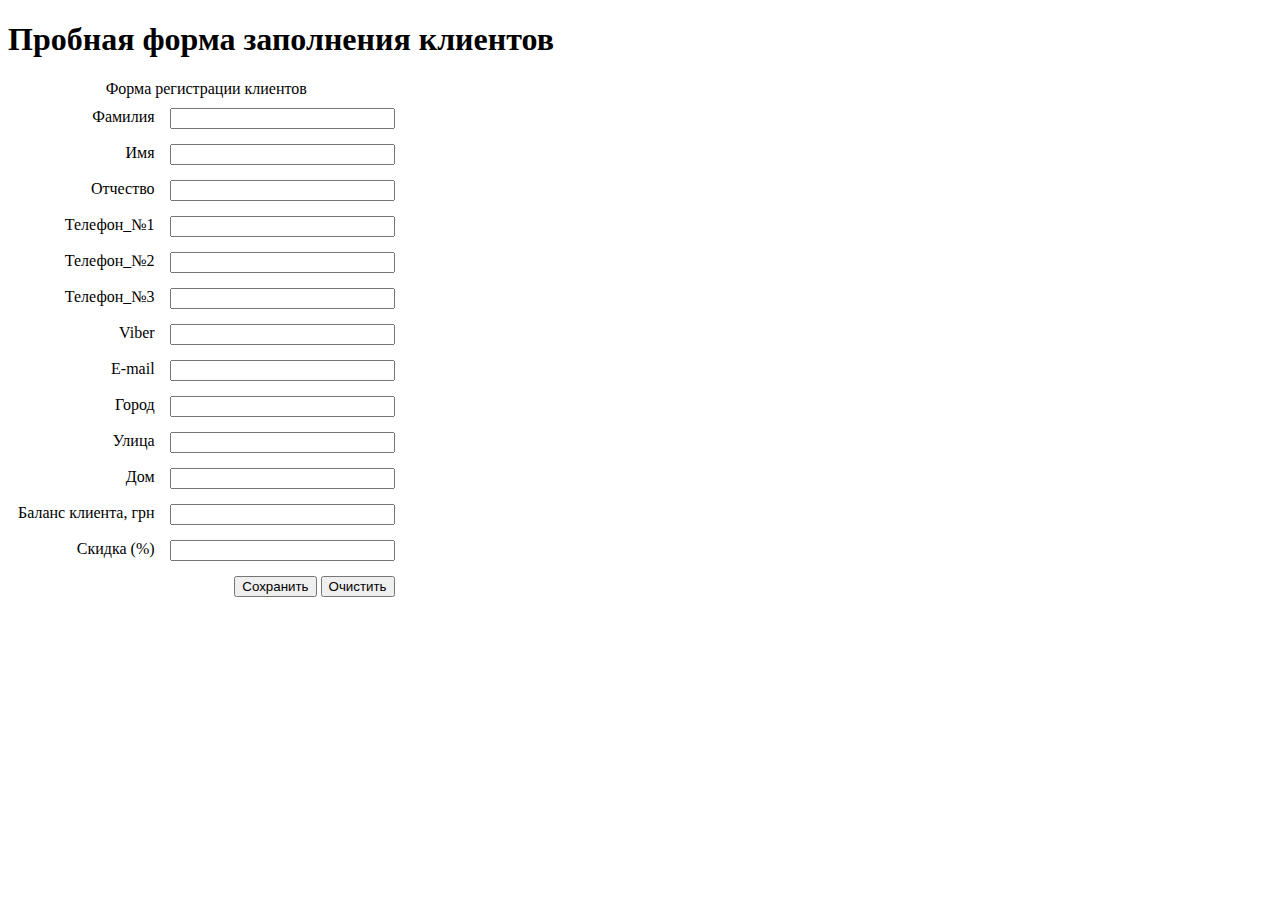
<file: home/_Proverka.ua/www/customer_form.html>
<!DOCTYPE html>

<head>
	<meta charset="UTF-8">
	<title>Форма заполнения клиентов</title>
</head>
<body>
	<p><h1>Пробная форма заполнения клиентов</h1><p>


<form name="forma_of_klients">
	<form method="post" action="form_klients.php">
    
 <table  border="0" cellspacing="5" cellpadding="5">

   <caption>Форма регистрации клиентов</caption>

	<tr>
    <td align="right" valign="top">Фамилия</td>
    <td><input type="text" name="last_name" size="25"></td>
   </tr>


   <tr>
    <td align="right" valign="top">Имя</td>
    <td><input type="text" name="first_name" size="25"></td>
   </tr>


    <tr>
    <td align="right" valign="top">Отчество</td>
    <td><input type="text" name="middle_name" size="25"></td>
   </tr>

    <tr>
    <td align="right" valign="top">Телефон_№1</td>
    <td><input type="text" name="fone_namber_1" size="25"></td>
   </tr>

    <tr>
    <td align="right" valign="top">Телефон_№2</td>
    <td><input type="text" name="fone_namber_2" size="25"></td>
   </tr>


    <tr>
    <td align="right" valign="top">Телефон_№3</td>
    <td><input type="text" name="fone_namber_3" size="25"></td>
   </tr>



<tr>
    <td align="right" valign="top">Viber</td>
    <td><input type="text" name="Viber_namber" size="25"></td>
   </tr>


   <tr>
    <td align="right" valign="top">E-mail</td>
    <td><input type="text" name="e-mail" size="25"></td>
   </tr>


   <tr>
    <td align="right" valign="top">Город</td>
    <td><input type="text" name="citi" size="25"></td>
   </tr>


<tr>
    <td align="right" valign="top">Улица</td>
    <td><input type="text" name="street" size="25"></td>
   </tr>

<tr>
    <td align="right" valign="top">Дом</td>
    <td><input type="text" name="house" size="25"></td>
   </tr>


   <tr>
    <td align="right" valign="top">Баланс клиента, грн</td>
    <td><input type="text" name="balance_of_klient" size="25"></td>
   </tr>

   
<tr>
    <td align="right" valign="top">Скидка (%)</td>
    <td><input type="text" name="discount_of_klient" size="25"></td>
   </tr>
     

<tr>



    <td align="right" colspan="2">
     <input type="submit" name="submit_form_of_klient" value="Сохранить">
     <input type="reset" name="reset" value="Очистить">
    </td>
   </tr>

 </table>

</form>





	<script>document.write('<script src="http://' + (location.host || 'localhost').split(':')[0] + ':35729/livereload.js?snipver=1"></' + 'script>')</script>
</body>
</html>
</file>
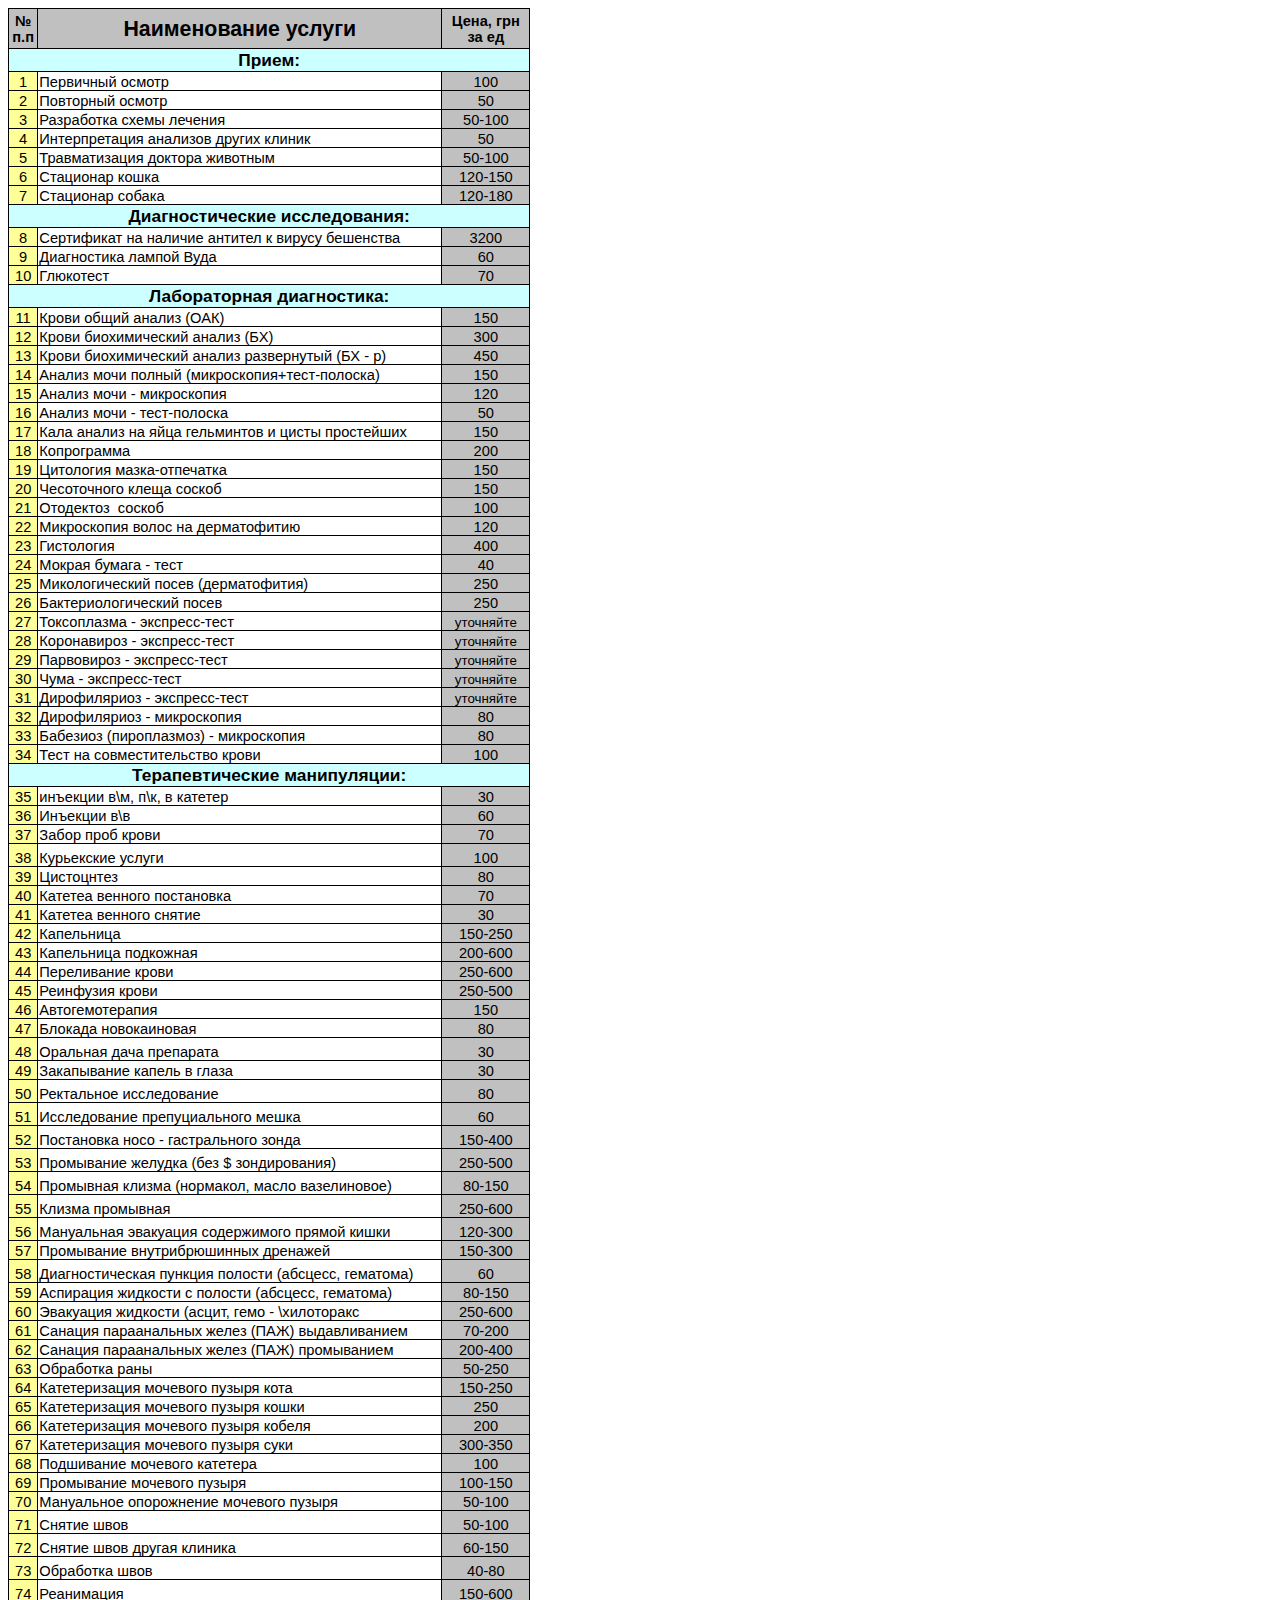
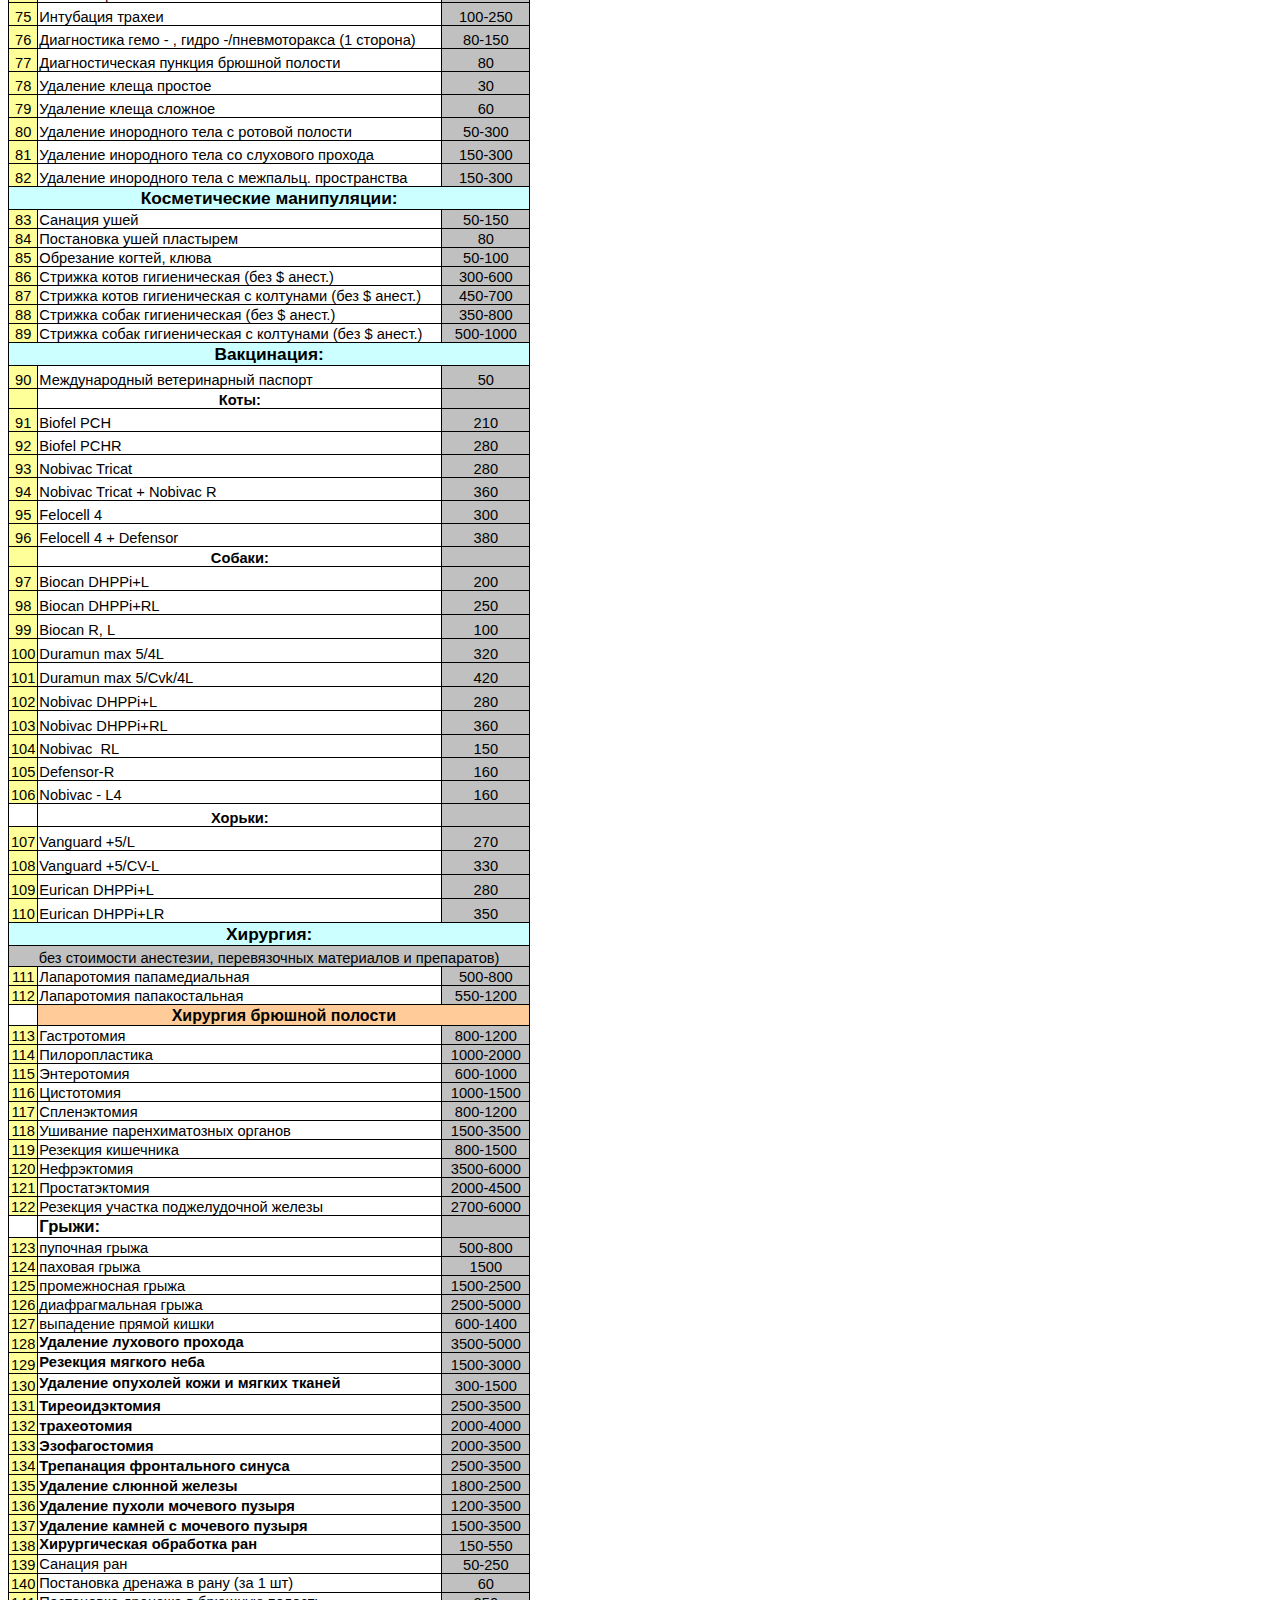
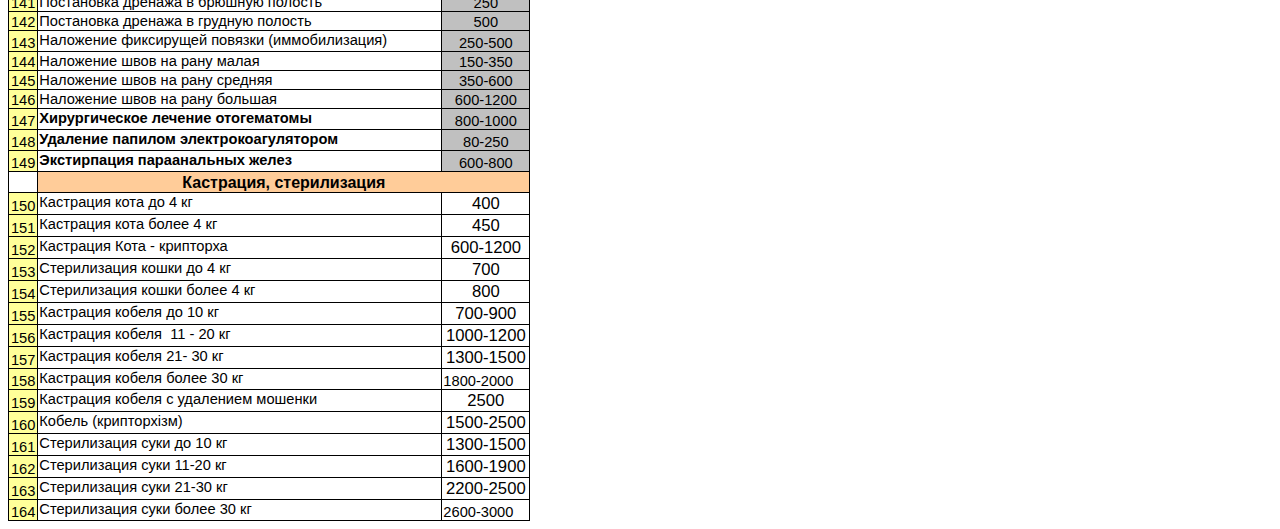
<file: home/oscar-vet.kiev1.ua/www/price.htm>
<html xmlns:o="urn:schemas-microsoft-com:office:office"
xmlns:x="urn:schemas-microsoft-com:office:excel"
xmlns="http://www.w3.org/TR/REC-html40">

<head>
<meta http-equiv=Content-Type content="text/html; charset=utf-8">
<meta name=ProgId content=Excel.Sheet>
<meta name=Generator content="Microsoft Excel 11">
<link rel=File-List href="price.files/filelist.xml">
<link rel=Edit-Time-Data href="price.files/editdata.mso">
<link rel=OLE-Object-Data href="price.files/oledata.mso">
<!--[if gte mso 9]><xml>
 <o:DocumentProperties>
  <o:LastAuthor>Лекарь</o:LastAuthor>
  <o:LastSaved>2017-09-06T14:16:16Z</o:LastSaved>
  <o:Version>11.9999</o:Version>
 </o:DocumentProperties>
</xml><![endif]-->
<style>
<!--table
	{mso-displayed-decimal-separator:"\,";
	mso-displayed-thousand-separator:" ";}
@page
	{margin:1.0in .75in 1.0in .75in;
	mso-header-margin:.5in;
	mso-footer-margin:.5in;}
tr
	{mso-height-source:auto;}
col
	{mso-width-source:auto;}
br
	{mso-data-placement:same-cell;}
.style0
	{mso-number-format:General;
	text-align:general;
	vertical-align:bottom;
	white-space:nowrap;
	mso-rotate:0;
	mso-background-source:auto;
	mso-pattern:auto;
	color:black;
	font-size:11.0pt;
	font-weight:400;
	font-style:normal;
	text-decoration:none;
	font-family:Calibri, sans-serif;
	mso-font-charset:0;
	border:none;
	mso-protection:locked visible;
	mso-style-name:Обычный;
	mso-style-id:0;}
td
	{mso-style-parent:style0;
	padding-top:1px;
	padding-right:1px;
	padding-left:1px;
	mso-ignore:padding;
	color:black;
	font-size:11.0pt;
	font-weight:400;
	font-style:normal;
	text-decoration:none;
	font-family:Calibri, sans-serif;
	mso-font-charset:0;
	mso-number-format:General;
	text-align:general;
	vertical-align:bottom;
	border:none;
	mso-background-source:auto;
	mso-pattern:auto;
	mso-protection:locked visible;
	white-space:nowrap;
	mso-rotate:0;}
.xl24
	{mso-style-parent:style0;
	font-family:Arial, sans-serif;
	mso-font-charset:204;}
.xl25
	{mso-style-parent:style0;
	font-family:Arial, sans-serif;
	mso-font-charset:204;
	text-align:center;}
.xl26
	{mso-style-parent:style0;
	font-weight:700;
	font-family:Arial, sans-serif;
	mso-font-charset:204;
	text-align:center;
	vertical-align:middle;
	border:.5pt solid windowtext;
	background:silver;
	mso-pattern:auto none;
	white-space:normal;}
.xl27
	{mso-style-parent:style0;
	font-size:16.0pt;
	font-weight:700;
	font-family:Arial, sans-serif;
	mso-font-charset:204;
	text-align:center;
	vertical-align:middle;
	border-top:.5pt solid windowtext;
	border-right:.5pt solid windowtext;
	border-bottom:.5pt solid windowtext;
	border-left:none;
	background:silver;
	mso-pattern:auto none;
	white-space:normal;}
.xl28
	{mso-style-parent:style0;
	font-weight:700;
	font-family:Arial, sans-serif;
	mso-font-charset:204;
	text-align:center;
	vertical-align:middle;
	border-top:.5pt solid windowtext;
	border-right:.5pt solid windowtext;
	border-bottom:.5pt solid windowtext;
	border-left:none;
	background:silver;
	mso-pattern:auto none;
	white-space:normal;}
.xl29
	{mso-style-parent:style0;
	font-family:Arial, sans-serif;
	mso-font-charset:204;
	text-align:center;
	border-top:none;
	border-right:.5pt solid windowtext;
	border-bottom:.5pt solid windowtext;
	border-left:.5pt solid windowtext;
	background:#FFFF99;
	mso-pattern:auto none;}
.xl30
	{mso-style-parent:style0;
	font-family:Arial, sans-serif;
	mso-font-charset:204;
	border-top:none;
	border-right:.5pt solid windowtext;
	border-bottom:.5pt solid windowtext;
	border-left:none;}
.xl31
	{mso-style-parent:style0;
	font-family:Arial, sans-serif;
	mso-font-charset:204;
	text-align:center;
	border-top:none;
	border-right:.5pt solid windowtext;
	border-bottom:.5pt solid windowtext;
	border-left:none;
	background:silver;
	mso-pattern:auto none;}
.xl32
	{mso-style-parent:style0;
	font-size:10.0pt;
	font-family:Arial, sans-serif;
	mso-font-charset:204;
	text-align:center;
	border-top:none;
	border-right:.5pt solid windowtext;
	border-bottom:.5pt solid windowtext;
	border-left:none;
	background:silver;
	mso-pattern:auto none;}
.xl33
	{mso-style-parent:style0;
	font-family:Arial, sans-serif;
	mso-font-charset:204;
	border-top:none;
	border-right:.5pt solid windowtext;
	border-bottom:.5pt solid windowtext;
	border-left:.5pt solid windowtext;
	background:#FFFF99;
	mso-pattern:auto none;}
.xl34
	{mso-style-parent:style0;
	font-weight:700;
	font-family:Arial, sans-serif;
	mso-font-charset:204;
	text-align:center;
	border-top:none;
	border-right:.5pt solid windowtext;
	border-bottom:.5pt solid windowtext;
	border-left:none;}
.xl35
	{mso-style-parent:style0;
	font-family:Arial, sans-serif;
	mso-font-charset:204;
	border-top:none;
	border-right:.5pt solid windowtext;
	border-bottom:.5pt solid windowtext;
	border-left:.5pt solid windowtext;}
.xl36
	{mso-style-parent:style0;
	font-size:12.5pt;
	font-weight:700;
	font-family:Arial, sans-serif;
	mso-font-charset:204;
	vertical-align:top;
	border-top:none;
	border-right:.5pt solid windowtext;
	border-bottom:.5pt solid windowtext;
	border-left:none;
	white-space:normal;}
.xl37
	{mso-style-parent:style0;
	font-weight:700;
	font-family:Arial, sans-serif;
	mso-font-charset:204;
	vertical-align:top;
	border-top:none;
	border-right:.5pt solid windowtext;
	border-bottom:.5pt solid windowtext;
	border-left:none;
	white-space:normal;}
.xl38
	{mso-style-parent:style0;
	font-weight:700;
	font-family:Arial, sans-serif;
	mso-font-charset:204;
	border-top:none;
	border-right:.5pt solid windowtext;
	border-bottom:.5pt solid windowtext;
	border-left:none;
	white-space:normal;}
.xl39
	{mso-style-parent:style0;
	font-family:Arial, sans-serif;
	mso-font-charset:204;
	vertical-align:top;
	border-top:none;
	border-right:.5pt solid windowtext;
	border-bottom:.5pt solid windowtext;
	border-left:none;
	white-space:normal;}
.xl40
	{mso-style-parent:style0;
	font-size:12.5pt;
	font-family:Arial, sans-serif;
	mso-font-charset:204;
	text-align:center;
	vertical-align:top;
	border-top:none;
	border-right:.5pt solid windowtext;
	border-bottom:.5pt solid windowtext;
	border-left:none;
	white-space:normal;}
.xl41
	{mso-style-parent:style0;
	font-size:13.0pt;
	font-weight:700;
	font-family:Arial, sans-serif;
	mso-font-charset:204;
	text-align:center;
	vertical-align:middle;
	border-top:.5pt solid windowtext;
	border-right:none;
	border-bottom:.5pt solid windowtext;
	border-left:.5pt solid windowtext;
	background:#CCFFFF;
	mso-pattern:auto none;
	white-space:normal;}
.xl42
	{mso-style-parent:style0;
	font-size:13.0pt;
	font-weight:700;
	font-family:Arial, sans-serif;
	mso-font-charset:204;
	text-align:center;
	vertical-align:middle;
	border-top:.5pt solid windowtext;
	border-right:none;
	border-bottom:.5pt solid windowtext;
	border-left:none;
	background:#CCFFFF;
	mso-pattern:auto none;
	white-space:normal;}
.xl43
	{mso-style-parent:style0;
	font-size:13.0pt;
	font-weight:700;
	font-family:Arial, sans-serif;
	mso-font-charset:204;
	text-align:center;
	vertical-align:middle;
	border-top:.5pt solid windowtext;
	border-right:.5pt solid windowtext;
	border-bottom:.5pt solid windowtext;
	border-left:none;
	background:#CCFFFF;
	mso-pattern:auto none;
	white-space:normal;}
.xl44
	{mso-style-parent:style0;
	font-size:13.0pt;
	font-weight:700;
	font-family:Arial, sans-serif;
	mso-font-charset:204;
	text-align:center;
	vertical-align:top;
	border-top:.5pt solid windowtext;
	border-right:none;
	border-bottom:.5pt solid windowtext;
	border-left:.5pt solid windowtext;
	background:#CCFFFF;
	mso-pattern:auto none;
	white-space:normal;}
.xl45
	{mso-style-parent:style0;
	font-size:13.0pt;
	font-weight:700;
	font-family:Arial, sans-serif;
	mso-font-charset:204;
	text-align:center;
	vertical-align:top;
	border-top:.5pt solid windowtext;
	border-right:none;
	border-bottom:.5pt solid windowtext;
	border-left:none;
	background:#CCFFFF;
	mso-pattern:auto none;
	white-space:normal;}
.xl46
	{mso-style-parent:style0;
	font-size:13.0pt;
	font-weight:700;
	font-family:Arial, sans-serif;
	mso-font-charset:204;
	text-align:center;
	vertical-align:top;
	border-top:.5pt solid windowtext;
	border-right:.5pt solid windowtext;
	border-bottom:.5pt solid windowtext;
	border-left:none;
	background:#CCFFFF;
	mso-pattern:auto none;
	white-space:normal;}
.xl47
	{mso-style-parent:style0;
	font-family:Arial, sans-serif;
	mso-font-charset:204;
	text-align:center;
	border-top:.5pt solid windowtext;
	border-right:none;
	border-bottom:.5pt solid windowtext;
	border-left:.5pt solid windowtext;
	background:silver;
	mso-pattern:auto none;}
.xl48
	{mso-style-parent:style0;
	font-family:Arial, sans-serif;
	mso-font-charset:204;
	text-align:center;
	border-top:.5pt solid windowtext;
	border-right:none;
	border-bottom:.5pt solid windowtext;
	border-left:none;
	background:silver;
	mso-pattern:auto none;}
.xl49
	{mso-style-parent:style0;
	font-family:Arial, sans-serif;
	mso-font-charset:204;
	text-align:center;
	border-top:.5pt solid windowtext;
	border-right:.5pt solid windowtext;
	border-bottom:.5pt solid windowtext;
	border-left:none;
	background:silver;
	mso-pattern:auto none;}
.xl50
	{mso-style-parent:style0;
	font-size:12.0pt;
	font-weight:700;
	font-family:Arial, sans-serif;
	mso-font-charset:204;
	text-align:center;
	vertical-align:middle;
	border-top:.5pt solid windowtext;
	border-right:none;
	border-bottom:.5pt solid windowtext;
	border-left:.5pt solid windowtext;
	background:#FFCC99;
	mso-pattern:auto none;
	white-space:normal;}
.xl51
	{mso-style-parent:style0;
	font-size:12.0pt;
	font-weight:700;
	font-family:Arial, sans-serif;
	mso-font-charset:204;
	text-align:center;
	vertical-align:middle;
	border-top:.5pt solid windowtext;
	border-right:.5pt solid windowtext;
	border-bottom:.5pt solid windowtext;
	border-left:none;
	background:#FFCC99;
	mso-pattern:auto none;
	white-space:normal;}
-->
</style>
<!--[if gte mso 9]><xml>
 <x:ExcelWorkbook>
  <x:ExcelWorksheets>
   <x:ExcelWorksheet>
    <x:Name>Лист2</x:Name>
    <x:WorksheetOptions>
     <x:DefaultRowHeight>285</x:DefaultRowHeight>
     <x:Print>
      <x:ValidPrinterInfo/>
      <x:PaperSizeIndex>9</x:PaperSizeIndex>
      <x:HorizontalResolution>-3</x:HorizontalResolution>
      <x:VerticalResolution>0</x:VerticalResolution>
     </x:Print>
     <x:TabColorIndex>14</x:TabColorIndex>
     <x:Selected/>
     <x:Panes>
      <x:Pane>
       <x:Number>3</x:Number>
       <x:RangeSelection>$1:$2</x:RangeSelection>
      </x:Pane>
     </x:Panes>
     <x:ProtectContents>False</x:ProtectContents>
     <x:ProtectObjects>False</x:ProtectObjects>
     <x:ProtectScenarios>False</x:ProtectScenarios>
    </x:WorksheetOptions>
   </x:ExcelWorksheet>
  </x:ExcelWorksheets>
  <x:WindowHeight>9720</x:WindowHeight>
  <x:WindowWidth>19035</x:WindowWidth>
  <x:WindowTopX>0</x:WindowTopX>
  <x:WindowTopY>45</x:WindowTopY>
  <x:ProtectStructure>False</x:ProtectStructure>
  <x:ProtectWindows>False</x:ProtectWindows>
 </x:ExcelWorkbook>
</xml><![endif]-->
<meta charset=utf-8>
</head>

<body link=blue vlink=purple class=xl24>

<table x:str border=0 cellpadding=0 cellspacing=0 width=521 style='border-collapse:
 collapse;table-layout:fixed;width:391pt'>
 <col class=xl24 width=29 style='mso-width-source:userset;mso-width-alt:1060;
 width:22pt'>
 <col class=xl24 width=404 style='mso-width-source:userset;mso-width-alt:14774;
 width:303pt'>
 <col class=xl25 width=88 style='mso-width-source:userset;mso-width-alt:3218;
 width:66pt'>
 <tr height=40 style='height:30.0pt'>
  <td height=40 class=xl26 width=29 style='height:30.0pt;width:22pt'>№ п.п</td>
  <td class=xl27 width=404 style='width:303pt'>Наименование услуги</td>
  <td class=xl28 width=88 style='width:66pt'>Цена, грн за ед</td>
 </tr>
 <tr height=22 style='height:16.5pt'>
  <td colspan=3 height=22 class=xl41 width=521 style='border-right:.5pt solid black;
  height:16.5pt;width:391pt'>Прием:</td>
 </tr>
 <tr height=19 style='height:14.25pt'>
  <td height=19 class=xl29 style='height:14.25pt' x:num>1</td>
  <td class=xl30>Первичный осмотр</td>
  <td class=xl31 x:num>100</td>
 </tr>
 <tr height=19 style='height:14.25pt'>
  <td height=19 class=xl29 style='height:14.25pt' x:num>2</td>
  <td class=xl30>Повторный осмотр</td>
  <td class=xl31 x:num>50</td>
 </tr>
 <tr height=19 style='height:14.25pt'>
  <td height=19 class=xl29 style='height:14.25pt' x:num>3</td>
  <td class=xl30>Разработка схемы лечения</td>
  <td class=xl31>50-100</td>
 </tr>
 <tr height=19 style='height:14.25pt'>
  <td height=19 class=xl29 style='height:14.25pt' x:num>4</td>
  <td class=xl30>Интерпретация анализов других клиник</td>
  <td class=xl31 x:num>50</td>
 </tr>
 <tr height=19 style='height:14.25pt'>
  <td height=19 class=xl29 style='height:14.25pt' x:num>5</td>
  <td class=xl30>Травматизация доктора животным</td>
  <td class=xl31>50-100</td>
 </tr>
 <tr height=19 style='height:14.25pt'>
  <td height=19 class=xl29 style='height:14.25pt' x:num>6</td>
  <td class=xl30>Стационар кошка</td>
  <td class=xl31>120-150</td>
 </tr>
 <tr height=19 style='height:14.25pt'>
  <td height=19 class=xl29 style='height:14.25pt' x:num>7</td>
  <td class=xl30>Стационар собака</td>
  <td class=xl31>120-180</td>
 </tr>
 <tr height=20 style='mso-height-source:userset;height:15.0pt'>
  <td colspan=3 height=20 class=xl41 width=521 style='border-right:.5pt solid black;
  height:15.0pt;width:391pt'>Диагностические исследования:</td>
 </tr>
 <tr height=19 style='height:14.25pt'>
  <td height=19 class=xl29 style='height:14.25pt' x:num>8</td>
  <td class=xl30>Сертификат на наличие антител к вирусу бешенства</td>
  <td class=xl31 x:num>3200</td>
 </tr>
 <tr height=19 style='height:14.25pt'>
  <td height=19 class=xl29 style='height:14.25pt' x:num>9</td>
  <td class=xl30>Диагностика лампой Вуда</td>
  <td class=xl31 x:num>60</td>
 </tr>
 <tr height=19 style='height:14.25pt'>
  <td height=19 class=xl29 style='height:14.25pt' x:num>10</td>
  <td class=xl30>Глюкотест</td>
  <td class=xl31 x:num>70</td>
 </tr>
 <tr height=21 style='mso-height-source:userset;height:15.75pt'>
  <td colspan=3 height=21 class=xl41 width=521 style='border-right:.5pt solid black;
  height:15.75pt;width:391pt'>Лабораторная диагностика:</td>
 </tr>
 <tr height=19 style='height:14.25pt'>
  <td height=19 class=xl29 style='height:14.25pt' x:num>11</td>
  <td class=xl30>Крови общий анализ (ОАК)</td>
  <td class=xl31 x:num>150</td>
 </tr>
 <tr height=19 style='height:14.25pt'>
  <td height=19 class=xl29 style='height:14.25pt' x:num>12</td>
  <td class=xl30>Крови биохимический анализ (БХ)</td>
  <td class=xl31 x:num>300</td>
 </tr>
 <tr height=19 style='height:14.25pt'>
  <td height=19 class=xl29 style='height:14.25pt' x:num>13</td>
  <td class=xl30>Крови биохимический анализ развернутый (БХ - р)</td>
  <td class=xl31 x:num>450</td>
 </tr>
 <tr height=19 style='height:14.25pt'>
  <td height=19 class=xl29 style='height:14.25pt' x:num>14</td>
  <td class=xl30>Анализ мочи полный (микроскопия+тест-полоска)</td>
  <td class=xl31 x:num>150</td>
 </tr>
 <tr height=19 style='height:14.25pt'>
  <td height=19 class=xl29 style='height:14.25pt' x:num>15</td>
  <td class=xl30>Анализ мочи - микроскопия</td>
  <td class=xl31 x:num>120</td>
 </tr>
 <tr height=19 style='height:14.25pt'>
  <td height=19 class=xl29 style='height:14.25pt' x:num>16</td>
  <td class=xl30>Анализ мочи - тест-полоска</td>
  <td class=xl31 x:num>50</td>
 </tr>
 <tr height=19 style='height:14.25pt'>
  <td height=19 class=xl29 style='height:14.25pt' x:num>17</td>
  <td class=xl30>Кала анализ на яйца гельминтов и цисты простейших</td>
  <td class=xl31 x:num>150</td>
 </tr>
 <tr height=19 style='height:14.25pt'>
  <td height=19 class=xl29 style='height:14.25pt' x:num>18</td>
  <td class=xl30>Копрограмма</td>
  <td class=xl31 x:num>200</td>
 </tr>
 <tr height=19 style='height:14.25pt'>
  <td height=19 class=xl29 style='height:14.25pt' x:num>19</td>
  <td class=xl30>Цитология мазка-отпечатка</td>
  <td class=xl31 x:num>150</td>
 </tr>
 <tr height=19 style='height:14.25pt'>
  <td height=19 class=xl29 style='height:14.25pt' x:num>20</td>
  <td class=xl30>Чесоточного клеща соскоб</td>
  <td class=xl31 x:num>150</td>
 </tr>
 <tr height=19 style='height:14.25pt'>
  <td height=19 class=xl29 style='height:14.25pt' x:num>21</td>
  <td class=xl30>Отодектоз<span style='mso-spacerun:yes'>  </span>соскоб</td>
  <td class=xl31 x:num>100</td>
 </tr>
 <tr height=19 style='height:14.25pt'>
  <td height=19 class=xl29 style='height:14.25pt' x:num>22</td>
  <td class=xl30>Микроскопия волос на дерматофитию</td>
  <td class=xl31 x:num>120</td>
 </tr>
 <tr height=19 style='height:14.25pt'>
  <td height=19 class=xl29 style='height:14.25pt' x:num>23</td>
  <td class=xl30>Гистология</td>
  <td class=xl31 x:num>400</td>
 </tr>
 <tr height=19 style='height:14.25pt'>
  <td height=19 class=xl29 style='height:14.25pt' x:num>24</td>
  <td class=xl30>Мокрая бумага - тест</td>
  <td class=xl31 x:num>40</td>
 </tr>
 <tr height=19 style='height:14.25pt'>
  <td height=19 class=xl29 style='height:14.25pt' x:num>25</td>
  <td class=xl30>Микологический посев (дерматофития)</td>
  <td class=xl31 x:num>250</td>
 </tr>
 <tr height=19 style='height:14.25pt'>
  <td height=19 class=xl29 style='height:14.25pt' x:num>26</td>
  <td class=xl30>Бактериологический посев</td>
  <td class=xl31 x:num>250</td>
 </tr>
 <tr height=19 style='height:14.25pt'>
  <td height=19 class=xl29 style='height:14.25pt' x:num>27</td>
  <td class=xl30>Токсоплазма - экспресс-тест</td>
  <td class=xl32>уточняйте</td>
 </tr>
 <tr height=19 style='height:14.25pt'>
  <td height=19 class=xl29 style='height:14.25pt' x:num>28</td>
  <td class=xl30>Коронавироз - экспресс-тест</td>
  <td class=xl32>уточняйте</td>
 </tr>
 <tr height=19 style='height:14.25pt'>
  <td height=19 class=xl29 style='height:14.25pt' x:num>29</td>
  <td class=xl30>Парвовироз - экспресс-тест</td>
  <td class=xl32>уточняйте</td>
 </tr>
 <tr height=19 style='height:14.25pt'>
  <td height=19 class=xl29 style='height:14.25pt' x:num>30</td>
  <td class=xl30>Чума - экспресс-тест</td>
  <td class=xl32>уточняйте</td>
 </tr>
 <tr height=19 style='height:14.25pt'>
  <td height=19 class=xl29 style='height:14.25pt' x:num>31</td>
  <td class=xl30>Дирофиляриоз - экспресс-тест</td>
  <td class=xl32>уточняйте</td>
 </tr>
 <tr height=19 style='height:14.25pt'>
  <td height=19 class=xl29 style='height:14.25pt' x:num>32</td>
  <td class=xl30>Дирофиляриоз - микроскопия</td>
  <td class=xl31 x:num>80</td>
 </tr>
 <tr height=19 style='height:14.25pt'>
  <td height=19 class=xl29 style='height:14.25pt' x:num>33</td>
  <td class=xl30>Бабезиоз (пироплазмоз) - микроскопия</td>
  <td class=xl31 x:num>80</td>
 </tr>
 <tr height=19 style='height:14.25pt'>
  <td height=19 class=xl29 style='height:14.25pt' x:num>34</td>
  <td class=xl30>Тест на совместительство крови</td>
  <td class=xl31 x:num>100</td>
 </tr>
 <tr height=21 style='mso-height-source:userset;height:15.75pt'>
  <td colspan=3 height=21 class=xl41 width=521 style='border-right:.5pt solid black;
  height:15.75pt;width:391pt'>Терапевтические манипуляции:</td>
 </tr>
 <tr height=19 style='height:14.25pt'>
  <td height=19 class=xl29 style='height:14.25pt' x:num>35</td>
  <td class=xl30>инъекции в\м, п\к, в катетер</td>
  <td class=xl31 x:num>30</td>
 </tr>
 <tr height=19 style='height:14.25pt'>
  <td height=19 class=xl29 style='height:14.25pt' x:num>36</td>
  <td class=xl30>Инъекции в\в</td>
  <td class=xl31 x:num>60</td>
 </tr>
 <tr height=19 style='height:14.25pt'>
  <td height=19 class=xl29 style='height:14.25pt' x:num>37</td>
  <td class=xl30>Забор проб крови</td>
  <td class=xl31 x:num>70</td>
 </tr>
 <tr height=23 style='mso-height-source:userset;height:17.25pt'>
  <td height=23 class=xl29 style='height:17.25pt' x:num>38</td>
  <td class=xl30>Курьекские услуги</td>
  <td class=xl31 x:num>100</td>
 </tr>
 <tr height=19 style='height:14.25pt'>
  <td height=19 class=xl29 style='height:14.25pt' x:num>39</td>
  <td class=xl30>Цистоцнтез</td>
  <td class=xl31 x:num>80</td>
 </tr>
 <tr height=19 style='height:14.25pt'>
  <td height=19 class=xl29 style='height:14.25pt' x:num>40</td>
  <td class=xl30>Катетеа венного постановка</td>
  <td class=xl31 x:num>70</td>
 </tr>
 <tr height=19 style='height:14.25pt'>
  <td height=19 class=xl29 style='height:14.25pt' x:num>41</td>
  <td class=xl30>Катетеа венного снятие</td>
  <td class=xl31 x:num>30</td>
 </tr>
 <tr height=19 style='height:14.25pt'>
  <td height=19 class=xl29 style='height:14.25pt' x:num>42</td>
  <td class=xl30 x:str="Капельница ">Капельница<span
  style='mso-spacerun:yes'> </span></td>
  <td class=xl31>150-250</td>
 </tr>
 <tr height=19 style='height:14.25pt'>
  <td height=19 class=xl29 style='height:14.25pt' x:num>43</td>
  <td class=xl30>Капельница подкожная</td>
  <td class=xl31>200-600</td>
 </tr>
 <tr height=19 style='height:14.25pt'>
  <td height=19 class=xl29 style='height:14.25pt' x:num>44</td>
  <td class=xl30>Переливание крови</td>
  <td class=xl31>250-600</td>
 </tr>
 <tr height=19 style='height:14.25pt'>
  <td height=19 class=xl29 style='height:14.25pt' x:num>45</td>
  <td class=xl30>Реинфузия крови</td>
  <td class=xl31>250-500</td>
 </tr>
 <tr height=19 style='height:14.25pt'>
  <td height=19 class=xl29 style='height:14.25pt' x:num>46</td>
  <td class=xl30>Автогемотерапия</td>
  <td class=xl31 x:num>150</td>
 </tr>
 <tr height=19 style='height:14.25pt'>
  <td height=19 class=xl29 style='height:14.25pt' x:num>47</td>
  <td class=xl30>Блокада новокаиновая</td>
  <td class=xl31 x:num>80</td>
 </tr>
 <tr height=23 style='mso-height-source:userset;height:17.25pt'>
  <td height=23 class=xl29 style='height:17.25pt' x:num>48</td>
  <td class=xl30>Оральная дача препарата</td>
  <td class=xl31 x:num>30</td>
 </tr>
 <tr height=19 style='height:14.25pt'>
  <td height=19 class=xl29 style='height:14.25pt' x:num>49</td>
  <td class=xl30>Закапывание капель в глаза</td>
  <td class=xl31 x:num>30</td>
 </tr>
 <tr height=23 style='mso-height-source:userset;height:17.25pt'>
  <td height=23 class=xl29 style='height:17.25pt' x:num>50</td>
  <td class=xl30>Ректальное исследование</td>
  <td class=xl31 x:num>80</td>
 </tr>
 <tr height=23 style='mso-height-source:userset;height:17.25pt'>
  <td height=23 class=xl29 style='height:17.25pt' x:num>51</td>
  <td class=xl30>Исследование препуциального мешка</td>
  <td class=xl31 x:num>60</td>
 </tr>
 <tr height=23 style='mso-height-source:userset;height:17.25pt'>
  <td height=23 class=xl29 style='height:17.25pt' x:num>52</td>
  <td class=xl30>Постановка носо - гастрального зонда</td>
  <td class=xl31>150-400</td>
 </tr>
 <tr height=23 style='mso-height-source:userset;height:17.25pt'>
  <td height=23 class=xl29 style='height:17.25pt' x:num>53</td>
  <td class=xl30>Промывание желудка (без $ зондирования)</td>
  <td class=xl31>250-500</td>
 </tr>
 <tr height=23 style='mso-height-source:userset;height:17.25pt'>
  <td height=23 class=xl29 style='height:17.25pt' x:num>54</td>
  <td class=xl30>Промывная клизма (нормакол, масло вазелиновое)</td>
  <td class=xl31>80-150</td>
 </tr>
 <tr height=23 style='mso-height-source:userset;height:17.25pt'>
  <td height=23 class=xl29 style='height:17.25pt' x:num>55</td>
  <td class=xl30>Клизма промывная</td>
  <td class=xl31>250-600</td>
 </tr>
 <tr height=23 style='mso-height-source:userset;height:17.25pt'>
  <td height=23 class=xl29 style='height:17.25pt' x:num>56</td>
  <td class=xl30>Мануальная эвакуация содержимого прямой кишки</td>
  <td class=xl31>120-300</td>
 </tr>
 <tr height=19 style='height:14.25pt'>
  <td height=19 class=xl29 style='height:14.25pt' x:num>57</td>
  <td class=xl30>Промывание внутрибрюшинных дренажей</td>
  <td class=xl31>150-300</td>
 </tr>
 <tr height=23 style='mso-height-source:userset;height:17.25pt'>
  <td height=23 class=xl29 style='height:17.25pt' x:num>58</td>
  <td class=xl30>Диагностическая пункция полости (абсцесс, гематома)</td>
  <td class=xl31 x:num>60</td>
 </tr>
 <tr height=19 style='height:14.25pt'>
  <td height=19 class=xl29 style='height:14.25pt' x:num>59</td>
  <td class=xl30>Аспирация жидкости с полости (абсцесс, гематома)</td>
  <td class=xl31>80-150</td>
 </tr>
 <tr height=19 style='height:14.25pt'>
  <td height=19 class=xl29 style='height:14.25pt' x:num>60</td>
  <td class=xl30>Эвакуация жидкости (асцит, гемо - \хилоторакс</td>
  <td class=xl31>250-600</td>
 </tr>
 <tr height=19 style='height:14.25pt'>
  <td height=19 class=xl29 style='height:14.25pt' x:num>61</td>
  <td class=xl30>Санация параанальных желез (ПАЖ) выдавливанием</td>
  <td class=xl31>70-200</td>
 </tr>
 <tr height=19 style='height:14.25pt'>
  <td height=19 class=xl29 style='height:14.25pt' x:num>62</td>
  <td class=xl30>Санация параанальных желез (ПАЖ) промыванием</td>
  <td class=xl31>200-400</td>
 </tr>
 <tr height=19 style='height:14.25pt'>
  <td height=19 class=xl29 style='height:14.25pt' x:num>63</td>
  <td class=xl30>Обработка раны</td>
  <td class=xl31>50-250</td>
 </tr>
 <tr height=19 style='height:14.25pt'>
  <td height=19 class=xl29 style='height:14.25pt' x:num>64</td>
  <td class=xl30>Катетеризация мочевого пузыря кота</td>
  <td class=xl31>150-250</td>
 </tr>
 <tr height=19 style='height:14.25pt'>
  <td height=19 class=xl29 style='height:14.25pt' x:num>65</td>
  <td class=xl30>Катетеризация мочевого пузыря кошки</td>
  <td class=xl31 x:num>250</td>
 </tr>
 <tr height=19 style='height:14.25pt'>
  <td height=19 class=xl29 style='height:14.25pt' x:num>66</td>
  <td class=xl30>Катетеризация мочевого пузыря кобеля</td>
  <td class=xl31 x:num>200</td>
 </tr>
 <tr height=19 style='height:14.25pt'>
  <td height=19 class=xl29 style='height:14.25pt' x:num>67</td>
  <td class=xl30>Катетеризация мочевого пузыря суки</td>
  <td class=xl31>300-350</td>
 </tr>
 <tr height=19 style='height:14.25pt'>
  <td height=19 class=xl29 style='height:14.25pt' x:num>68</td>
  <td class=xl30>Подшивание мочевого катетера</td>
  <td class=xl31 x:num>100</td>
 </tr>
 <tr height=19 style='height:14.25pt'>
  <td height=19 class=xl29 style='height:14.25pt' x:num>69</td>
  <td class=xl30>Промывание мочевого пузыря</td>
  <td class=xl31>100-150</td>
 </tr>
 <tr height=19 style='height:14.25pt'>
  <td height=19 class=xl29 style='height:14.25pt' x:num>70</td>
  <td class=xl30>Мануальное опорожнение мочевого пузыря</td>
  <td class=xl31>50-100</td>
 </tr>
 <tr height=23 style='mso-height-source:userset;height:17.25pt'>
  <td height=23 class=xl29 style='height:17.25pt' x:num>71</td>
  <td class=xl30>Снятие швов</td>
  <td class=xl31>50-100</td>
 </tr>
 <tr height=23 style='mso-height-source:userset;height:17.25pt'>
  <td height=23 class=xl29 style='height:17.25pt' x:num>72</td>
  <td class=xl30>Снятие швов другая клиника</td>
  <td class=xl31>60-150</td>
 </tr>
 <tr height=23 style='mso-height-source:userset;height:17.25pt'>
  <td height=23 class=xl29 style='height:17.25pt' x:num>73</td>
  <td class=xl30>Обработка швов</td>
  <td class=xl31>40-80</td>
 </tr>
 <tr height=23 style='mso-height-source:userset;height:17.25pt'>
  <td height=23 class=xl29 style='height:17.25pt' x:num>74</td>
  <td class=xl30>Реанимация</td>
  <td class=xl31>150-600</td>
 </tr>
 <tr height=23 style='mso-height-source:userset;height:17.25pt'>
  <td height=23 class=xl29 style='height:17.25pt' x:num>75</td>
  <td class=xl30>Интубация трахеи</td>
  <td class=xl31>100-250</td>
 </tr>
 <tr height=23 style='mso-height-source:userset;height:17.25pt'>
  <td height=23 class=xl29 style='height:17.25pt' x:num>76</td>
  <td class=xl30>Диагностика гемо - , гидро -/пневмоторакса (1 сторона)</td>
  <td class=xl31>80-150</td>
 </tr>
 <tr height=23 style='mso-height-source:userset;height:17.25pt'>
  <td height=23 class=xl29 style='height:17.25pt' x:num>77</td>
  <td class=xl30>Диагностическая пункция брюшной полости</td>
  <td class=xl31 x:num>80</td>
 </tr>
 <tr height=23 style='mso-height-source:userset;height:17.25pt'>
  <td height=23 class=xl29 style='height:17.25pt' x:num>78</td>
  <td class=xl30>Удаление клеща простое</td>
  <td class=xl31 x:num>30</td>
 </tr>
 <tr height=23 style='mso-height-source:userset;height:17.25pt'>
  <td height=23 class=xl29 style='height:17.25pt' x:num>79</td>
  <td class=xl30>Удаление клеща сложное</td>
  <td class=xl31 x:num>60</td>
 </tr>
 <tr height=23 style='mso-height-source:userset;height:17.25pt'>
  <td height=23 class=xl29 style='height:17.25pt' x:num>80</td>
  <td class=xl30>Удаление инородного тела с ротовой полости</td>
  <td class=xl31>50-300</td>
 </tr>
 <tr height=23 style='mso-height-source:userset;height:17.25pt'>
  <td height=23 class=xl29 style='height:17.25pt' x:num>81</td>
  <td class=xl30>Удаление инородного тела со слухового прохода</td>
  <td class=xl31>150-300</td>
 </tr>
 <tr height=23 style='mso-height-source:userset;height:17.25pt'>
  <td height=23 class=xl29 style='height:17.25pt' x:num>82</td>
  <td class=xl30>Удаление инородного тела с межпальц. пространства</td>
  <td class=xl31>150-300</td>
 </tr>
 <tr height=21 style='mso-height-source:userset;height:15.75pt'>
  <td colspan=3 height=21 class=xl41 width=521 style='border-right:.5pt solid black;
  height:15.75pt;width:391pt'>Косметические манипуляции:</td>
 </tr>
 <tr height=19 style='height:14.25pt'>
  <td height=19 class=xl29 style='height:14.25pt' x:num>83</td>
  <td class=xl30>Санация ушей</td>
  <td class=xl31>50-150</td>
 </tr>
 <tr height=19 style='height:14.25pt'>
  <td height=19 class=xl29 style='height:14.25pt' x:num>84</td>
  <td class=xl30>Постановка ушей пластырем</td>
  <td class=xl31 x:num>80</td>
 </tr>
 <tr height=19 style='height:14.25pt'>
  <td height=19 class=xl29 style='height:14.25pt' x:num>85</td>
  <td class=xl30 x:str="Обрезание когтей, клюва ">Обрезание когтей, клюва<span
  style='mso-spacerun:yes'> </span></td>
  <td class=xl31>50-100</td>
 </tr>
 <tr height=19 style='height:14.25pt'>
  <td height=19 class=xl29 style='height:14.25pt' x:num>86</td>
  <td class=xl30>Стрижка котов гигиеническая (без $ анест.)</td>
  <td class=xl31>300-600</td>
 </tr>
 <tr height=19 style='height:14.25pt'>
  <td height=19 class=xl29 style='height:14.25pt' x:num>87</td>
  <td class=xl30>Стрижка котов гигиеническая с колтунами (без $ анест.)</td>
  <td class=xl31>450-700</td>
 </tr>
 <tr height=19 style='height:14.25pt'>
  <td height=19 class=xl29 style='height:14.25pt' x:num>88</td>
  <td class=xl30>Стрижка собак гигиеническая (без $ анест.)</td>
  <td class=xl31>350-800</td>
 </tr>
 <tr height=19 style='height:14.25pt'>
  <td height=19 class=xl29 style='height:14.25pt' x:num>89</td>
  <td class=xl30>Стрижка собак гигиеническая с колтунами (без $ анест.)</td>
  <td class=xl31>500-1000</td>
 </tr>
 <tr height=21 style='mso-height-source:userset;height:15.75pt'>
  <td colspan=3 height=21 class=xl41 width=521 style='border-right:.5pt solid black;
  height:15.75pt;width:391pt'>Вакцинация:</td>
 </tr>
 <tr height=23 style='mso-height-source:userset;height:17.25pt'>
  <td height=23 class=xl29 style='height:17.25pt' x:num>90</td>
  <td class=xl30>Международный ветеринарный паспорт</td>
  <td class=xl31 x:num>50</td>
 </tr>
 <tr height=20 style='height:15.0pt'>
  <td height=20 class=xl33 style='height:15.0pt'>&nbsp;</td>
  <td class=xl34>Коты:</td>
  <td class=xl31>&nbsp;</td>
 </tr>
 <tr height=23 style='mso-height-source:userset;height:17.25pt'>
  <td height=23 class=xl29 style='height:17.25pt' x:num>91</td>
  <td class=xl30>Biofel PCH</td>
  <td class=xl31 x:num>210</td>
 </tr>
 <tr height=23 style='mso-height-source:userset;height:17.25pt'>
  <td height=23 class=xl29 style='height:17.25pt' x:num>92</td>
  <td class=xl30>Biofel PCHR</td>
  <td class=xl31 x:num>280</td>
 </tr>
 <tr height=23 style='mso-height-source:userset;height:17.25pt'>
  <td height=23 class=xl29 style='height:17.25pt' x:num>93</td>
  <td class=xl30>Nobivac Tricat</td>
  <td class=xl31 x:num>280</td>
 </tr>
 <tr height=23 style='mso-height-source:userset;height:17.25pt'>
  <td height=23 class=xl29 style='height:17.25pt' x:num>94</td>
  <td class=xl30>Nobivac Tricat + Nobivac R</td>
  <td class=xl31 x:num>360</td>
 </tr>
 <tr height=23 style='mso-height-source:userset;height:17.25pt'>
  <td height=23 class=xl29 style='height:17.25pt' x:num>95</td>
  <td class=xl30>Felocell 4</td>
  <td class=xl31 x:num>300</td>
 </tr>
 <tr height=23 style='mso-height-source:userset;height:17.25pt'>
  <td height=23 class=xl29 style='height:17.25pt' x:num>96</td>
  <td class=xl30>Felocell 4 + Defensor</td>
  <td class=xl31 x:num>380</td>
 </tr>
 <tr height=20 style='height:15.0pt'>
  <td height=20 class=xl33 style='height:15.0pt'>&nbsp;</td>
  <td class=xl34>Собаки:</td>
  <td class=xl31>&nbsp;</td>
 </tr>
 <tr height=24 style='mso-height-source:userset;height:18.0pt'>
  <td height=24 class=xl29 style='height:18.0pt' x:num>97</td>
  <td class=xl30>Biocan DHPPi+L</td>
  <td class=xl31 x:num>200</td>
 </tr>
 <tr height=24 style='mso-height-source:userset;height:18.0pt'>
  <td height=24 class=xl29 style='height:18.0pt' x:num>98</td>
  <td class=xl30>Biocan DHPPi+RL</td>
  <td class=xl31 x:num>250</td>
 </tr>
 <tr height=24 style='mso-height-source:userset;height:18.0pt'>
  <td height=24 class=xl29 style='height:18.0pt' x:num>99</td>
  <td class=xl30>Biocan R, L</td>
  <td class=xl31 x:num>100</td>
 </tr>
 <tr height=24 style='mso-height-source:userset;height:18.0pt'>
  <td height=24 class=xl29 style='height:18.0pt' x:num>100</td>
  <td class=xl30>Duramun max 5/4L</td>
  <td class=xl31 x:num>320</td>
 </tr>
 <tr height=24 style='mso-height-source:userset;height:18.0pt'>
  <td height=24 class=xl29 style='height:18.0pt' x:num>101</td>
  <td class=xl30>Duramun max 5/Cvk/4L</td>
  <td class=xl31 x:num>420</td>
 </tr>
 <tr height=24 style='mso-height-source:userset;height:18.0pt'>
  <td height=24 class=xl29 style='height:18.0pt' x:num>102</td>
  <td class=xl30>Nobivac DHPPi+L</td>
  <td class=xl31 x:num>280</td>
 </tr>
 <tr height=24 style='mso-height-source:userset;height:18.0pt'>
  <td height=24 class=xl29 style='height:18.0pt' x:num>103</td>
  <td class=xl30>Nobivac DHPPi+RL</td>
  <td class=xl31 x:num>360</td>
 </tr>
 <tr height=23 style='mso-height-source:userset;height:17.25pt'>
  <td height=23 class=xl29 style='height:17.25pt' x:num>104</td>
  <td class=xl30>Nobivac<span style='mso-spacerun:yes'>  </span>RL</td>
  <td class=xl31 x:num>150</td>
 </tr>
 <tr height=23 style='mso-height-source:userset;height:17.25pt'>
  <td height=23 class=xl29 style='height:17.25pt' x:num>105</td>
  <td class=xl30>Defensor-R</td>
  <td class=xl31 x:num>160</td>
 </tr>
 <tr height=23 style='mso-height-source:userset;height:17.25pt'>
  <td height=23 class=xl29 style='height:17.25pt' x:num>106</td>
  <td class=xl30>Nobivac - L4</td>
  <td class=xl31 x:num>160</td>
 </tr>
 <tr height=23 style='mso-height-source:userset;height:17.25pt'>
  <td height=23 class=xl35 style='height:17.25pt'>&nbsp;</td>
  <td class=xl34>Хорьки:</td>
  <td class=xl31>&nbsp;</td>
 </tr>
 <tr height=24 style='mso-height-source:userset;height:18.0pt'>
  <td height=24 class=xl29 style='height:18.0pt' x:num>107</td>
  <td class=xl30>Vanguard +5/L</td>
  <td class=xl31 x:num>270</td>
 </tr>
 <tr height=24 style='mso-height-source:userset;height:18.0pt'>
  <td height=24 class=xl29 style='height:18.0pt' x:num>108</td>
  <td class=xl30>Vanguard +5/CV-L</td>
  <td class=xl31 x:num>330</td>
 </tr>
 <tr height=24 style='mso-height-source:userset;height:18.0pt'>
  <td height=24 class=xl29 style='height:18.0pt' x:num>109</td>
  <td class=xl30>Eurican DHPPi+L</td>
  <td class=xl31 x:num>280</td>
 </tr>
 <tr height=24 style='mso-height-source:userset;height:18.0pt'>
  <td height=24 class=xl29 style='height:18.0pt' x:num>110</td>
  <td class=xl30>Eurican DHPPi+LR</td>
  <td class=xl31 x:num>350</td>
 </tr>
 <tr height=21 style='mso-height-source:userset;height:15.75pt'>
  <td colspan=3 height=21 class=xl44 width=521 style='border-right:.5pt solid black;
  height:15.75pt;width:391pt'>Хирургия:</td>
 </tr>
 <tr height=21 style='mso-height-source:userset;height:15.75pt'>
  <td colspan=3 height=21 class=xl47 style='border-right:.5pt solid black;
  height:15.75pt'>без стоимости анестезии, перевязочных материалов и
  препаратов)</td>
 </tr>
 <tr height=19 style='height:14.25pt'>
  <td height=19 class=xl29 style='height:14.25pt' x:num>111</td>
  <td class=xl30>Лапаротомия папамедиальная</td>
  <td class=xl31>500-800</td>
 </tr>
 <tr height=19 style='height:14.25pt'>
  <td height=19 class=xl29 style='height:14.25pt' x:num>112</td>
  <td class=xl30>Лапаротомия папакостальная</td>
  <td class=xl31>550-1200</td>
 </tr>
 <tr height=21 style='height:15.75pt'>
  <td height=21 class=xl35 style='height:15.75pt'>&nbsp;</td>
  <td colspan=2 class=xl50 width=492 style='border-right:.5pt solid black;
  border-left:none;width:369pt'>Хирургия брюшной полости</td>
 </tr>
 <tr height=19 style='height:14.25pt'>
  <td height=19 class=xl29 style='height:14.25pt' x:num>113</td>
  <td class=xl30>Гастротомия</td>
  <td class=xl31>800-1200</td>
 </tr>
 <tr height=19 style='height:14.25pt'>
  <td height=19 class=xl29 style='height:14.25pt' x:num>114</td>
  <td class=xl30>Пилоропластика</td>
  <td class=xl31>1000-2000</td>
 </tr>
 <tr height=19 style='height:14.25pt'>
  <td height=19 class=xl29 style='height:14.25pt' x:num>115</td>
  <td class=xl30>Энтеротомия</td>
  <td class=xl31>600-1000</td>
 </tr>
 <tr height=19 style='height:14.25pt'>
  <td height=19 class=xl29 style='height:14.25pt' x:num>116</td>
  <td class=xl30>Цистотомия</td>
  <td class=xl31>1000-1500</td>
 </tr>
 <tr height=19 style='height:14.25pt'>
  <td height=19 class=xl29 style='height:14.25pt' x:num>117</td>
  <td class=xl30>Спленэктомия</td>
  <td class=xl31>800-1200</td>
 </tr>
 <tr height=19 style='height:14.25pt'>
  <td height=19 class=xl29 style='height:14.25pt' x:num>118</td>
  <td class=xl30>Ушивание паренхиматозных органов</td>
  <td class=xl31>1500-3500</td>
 </tr>
 <tr height=19 style='height:14.25pt'>
  <td height=19 class=xl29 style='height:14.25pt' x:num>119</td>
  <td class=xl30>Резекция кишечника</td>
  <td class=xl31>800-1500</td>
 </tr>
 <tr height=19 style='height:14.25pt'>
  <td height=19 class=xl29 style='height:14.25pt' x:num>120</td>
  <td class=xl30>Нефрэктомия</td>
  <td class=xl31>3500-6000</td>
 </tr>
 <tr height=19 style='height:14.25pt'>
  <td height=19 class=xl29 style='height:14.25pt' x:num>121</td>
  <td class=xl30>Простатэктомия</td>
  <td class=xl31>2000-4500</td>
 </tr>
 <tr height=19 style='height:14.25pt'>
  <td height=19 class=xl29 style='height:14.25pt' x:num>122</td>
  <td class=xl30>Резекция участка поджелудочной железы</td>
  <td class=xl31>2700-6000</td>
 </tr>
 <tr height=22 style='height:16.5pt'>
  <td height=22 class=xl35 style='height:16.5pt'>&nbsp;</td>
  <td class=xl36 width=404 style='width:303pt'>Грыжи:</td>
  <td class=xl31>&nbsp;</td>
 </tr>
 <tr height=19 style='height:14.25pt'>
  <td height=19 class=xl29 style='height:14.25pt' x:num>123</td>
  <td class=xl30>пупочная грыжа</td>
  <td class=xl31>500-800</td>
 </tr>
 <tr height=19 style='height:14.25pt'>
  <td height=19 class=xl29 style='height:14.25pt' x:num>124</td>
  <td class=xl30>паховая грыжа</td>
  <td class=xl31 x:num>1500</td>
 </tr>
 <tr height=19 style='height:14.25pt'>
  <td height=19 class=xl29 style='height:14.25pt' x:num>125</td>
  <td class=xl30>промежносная грыжа</td>
  <td class=xl31>1500-2500</td>
 </tr>
 <tr height=19 style='height:14.25pt'>
  <td height=19 class=xl29 style='height:14.25pt' x:num>126</td>
  <td class=xl30>диафрагмальная грыжа</td>
  <td class=xl31>2500-5000</td>
 </tr>
 <tr height=19 style='height:14.25pt'>
  <td height=19 class=xl29 style='height:14.25pt' x:num>127</td>
  <td class=xl30 x:str="выпадение прямой кишки ">выпадение прямой кишки<span
  style='mso-spacerun:yes'> </span></td>
  <td class=xl31>600-1400</td>
 </tr>
 <tr height=20 style='height:15.0pt'>
  <td height=20 class=xl29 style='height:15.0pt' x:num>128</td>
  <td class=xl37 width=404 style='width:303pt'>Удаление лухового прохода</td>
  <td class=xl31>3500-5000</td>
 </tr>
 <tr height=21 style='mso-height-source:userset;height:15.75pt'>
  <td height=21 class=xl29 style='height:15.75pt' x:num>129</td>
  <td class=xl37 width=404 style='width:303pt' x:str="Резекция мягкого неба ">Резекция
  мягкого неба<span style='mso-spacerun:yes'> </span></td>
  <td class=xl31>1500-3000</td>
 </tr>
 <tr height=21 style='mso-height-source:userset;height:15.75pt'>
  <td height=21 class=xl29 style='height:15.75pt' x:num>130</td>
  <td class=xl37 width=404 style='width:303pt'>Удаление опухолей кожи и мягких
  тканей</td>
  <td class=xl31>300-1500</td>
 </tr>
 <tr height=20 style='height:15.0pt'>
  <td height=20 class=xl29 style='height:15.0pt' x:num>131</td>
  <td class=xl38 width=404 style='width:303pt'>Тиреоидэктомия</td>
  <td class=xl31>2500-3500</td>
 </tr>
 <tr height=20 style='height:15.0pt'>
  <td height=20 class=xl29 style='height:15.0pt' x:num>132</td>
  <td class=xl38 width=404 style='width:303pt'>трахеотомия</td>
  <td class=xl31>2000-4000</td>
 </tr>
 <tr height=20 style='height:15.0pt'>
  <td height=20 class=xl29 style='height:15.0pt' x:num>133</td>
  <td class=xl38 width=404 style='width:303pt'>Эзофагостомия</td>
  <td class=xl31>2000-3500</td>
 </tr>
 <tr height=20 style='height:15.0pt'>
  <td height=20 class=xl29 style='height:15.0pt' x:num>134</td>
  <td class=xl38 width=404 style='width:303pt'>Трепанация фронтального синуса</td>
  <td class=xl31>2500-3500</td>
 </tr>
 <tr height=20 style='height:15.0pt'>
  <td height=20 class=xl29 style='height:15.0pt' x:num>135</td>
  <td class=xl38 width=404 style='width:303pt'>Удаление слюнной железы</td>
  <td class=xl31>1800-2500</td>
 </tr>
 <tr height=20 style='height:15.0pt'>
  <td height=20 class=xl29 style='height:15.0pt' x:num>136</td>
  <td class=xl38 width=404 style='width:303pt'>Удаление пухоли мочевого пузыря</td>
  <td class=xl31>1200-3500</td>
 </tr>
 <tr height=20 style='height:15.0pt'>
  <td height=20 class=xl29 style='height:15.0pt' x:num>137</td>
  <td class=xl38 width=404 style='width:303pt'>Удаление камней с мочевого
  пузыря</td>
  <td class=xl31>1500-3500</td>
 </tr>
 <tr height=20 style='height:15.0pt'>
  <td height=20 class=xl29 style='height:15.0pt' x:num>138</td>
  <td class=xl37 width=404 style='width:303pt'>Хирургическая обработка ран</td>
  <td class=xl31>150-550</td>
 </tr>
 <tr height=19 style='height:14.25pt'>
  <td height=19 class=xl29 style='height:14.25pt' x:num>139</td>
  <td class=xl39 width=404 style='width:303pt'>Санация ран</td>
  <td class=xl31>50-250</td>
 </tr>
 <tr height=19 style='height:14.25pt'>
  <td height=19 class=xl29 style='height:14.25pt' x:num>140</td>
  <td class=xl39 width=404 style='width:303pt'>Постановка дренажа в рану (за 1
  шт)</td>
  <td class=xl31 x:num>60</td>
 </tr>
 <tr height=19 style='height:14.25pt'>
  <td height=19 class=xl29 style='height:14.25pt' x:num>141</td>
  <td class=xl39 width=404 style='width:303pt'>Постановка дренажа в брюшную
  полость</td>
  <td class=xl31 x:num>250</td>
 </tr>
 <tr height=19 style='height:14.25pt'>
  <td height=19 class=xl29 style='height:14.25pt' x:num>142</td>
  <td class=xl39 width=404 style='width:303pt'>Постановка дренажа в грудную
  полость</td>
  <td class=xl31 x:num>500</td>
 </tr>
 <tr height=21 style='mso-height-source:userset;height:15.75pt'>
  <td height=21 class=xl29 style='height:15.75pt' x:num>143</td>
  <td class=xl39 width=404 style='width:303pt'>Наложение фиксирущей повязки
  (иммобилизация)</td>
  <td class=xl31>250-500</td>
 </tr>
 <tr height=19 style='height:14.25pt'>
  <td height=19 class=xl29 style='height:14.25pt' x:num>144</td>
  <td class=xl39 width=404 style='width:303pt'>Наложение швов на рану малая</td>
  <td class=xl31>150-350</td>
 </tr>
 <tr height=19 style='height:14.25pt'>
  <td height=19 class=xl29 style='height:14.25pt' x:num>145</td>
  <td class=xl39 width=404 style='width:303pt'>Наложение швов на рану средняя</td>
  <td class=xl31>350-600</td>
 </tr>
 <tr height=19 style='height:14.25pt'>
  <td height=19 class=xl29 style='height:14.25pt' x:num>146</td>
  <td class=xl39 width=404 style='width:303pt'>Наложение швов на рану большая</td>
  <td class=xl31>600-1200</td>
 </tr>
 <tr height=21 style='mso-height-source:userset;height:15.75pt'>
  <td height=21 class=xl29 style='height:15.75pt' x:num>147</td>
  <td class=xl37 width=404 style='width:303pt'>Хирургическое лечение
  отогематомы</td>
  <td class=xl31>800-1000</td>
 </tr>
 <tr height=21 style='mso-height-source:userset;height:15.75pt'>
  <td height=21 class=xl29 style='height:15.75pt' x:num>148</td>
  <td class=xl37 width=404 style='width:303pt'>Удаление папилом
  электрокоагулятором</td>
  <td class=xl31>80-250</td>
 </tr>
 <tr height=21 style='mso-height-source:userset;height:15.75pt'>
  <td height=21 class=xl29 style='height:15.75pt' x:num>149</td>
  <td class=xl37 width=404 style='width:303pt'>Экстирпация параанальных желез</td>
  <td class=xl31>600-800</td>
 </tr>
 <tr height=21 style='mso-height-source:userset;height:15.75pt'>
  <td height=21 class=xl35 style='height:15.75pt'>&nbsp;</td>
  <td colspan=2 class=xl50 width=492 style='border-right:.5pt solid black;
  border-left:none;width:369pt'>Кастрация, стерилизация</td>
 </tr>
 <tr height=21 style='mso-height-source:userset;height:15.75pt'>
  <td height=21 class=xl29 style='height:15.75pt' x:num>150</td>
  <td class=xl39 width=404 style='width:303pt'>Кастрация кота до 4 кг</td>
  <td class=xl40 width=88 style='width:66pt' x:num>400</td>
 </tr>
 <tr height=21 style='mso-height-source:userset;height:15.75pt'>
  <td height=21 class=xl29 style='height:15.75pt' x:num>151</td>
  <td class=xl39 width=404 style='width:303pt'>Кастрация кота более 4 кг</td>
  <td class=xl40 width=88 style='width:66pt' x:num>450</td>
 </tr>
 <tr height=21 style='mso-height-source:userset;height:15.75pt'>
  <td height=21 class=xl29 style='height:15.75pt' x:num>152</td>
  <td class=xl39 width=404 style='width:303pt'>Кастрация Кота - крипторха</td>
  <td class=xl40 width=88 style='width:66pt'>600-1200</td>
 </tr>
 <tr height=21 style='mso-height-source:userset;height:15.75pt'>
  <td height=21 class=xl29 style='height:15.75pt' x:num>153</td>
  <td class=xl39 width=404 style='width:303pt'>Стерилизация кошки до 4 кг</td>
  <td class=xl40 width=88 style='width:66pt' x:num>700</td>
 </tr>
 <tr height=21 style='mso-height-source:userset;height:15.75pt'>
  <td height=21 class=xl29 style='height:15.75pt' x:num>154</td>
  <td class=xl39 width=404 style='width:303pt'>Стерилизация кошки более 4 кг</td>
  <td class=xl40 width=88 style='width:66pt' x:num>800</td>
 </tr>
 <tr height=21 style='mso-height-source:userset;height:15.75pt'>
  <td height=21 class=xl29 style='height:15.75pt' x:num>155</td>
  <td class=xl39 width=404 style='width:303pt'>Кастрация кобеля до 10 кг</td>
  <td class=xl40 width=88 style='width:66pt'>700-900</td>
 </tr>
 <tr height=21 style='mso-height-source:userset;height:15.75pt'>
  <td height=21 class=xl29 style='height:15.75pt' x:num>156</td>
  <td class=xl39 width=404 style='width:303pt'>Кастрация кобеля<span
  style='mso-spacerun:yes'>  </span>11 - 20 кг</td>
  <td class=xl40 width=88 style='width:66pt'>1000-1200</td>
 </tr>
 <tr height=21 style='mso-height-source:userset;height:15.75pt'>
  <td height=21 class=xl29 style='height:15.75pt' x:num>157</td>
  <td class=xl39 width=404 style='width:303pt'>Кастрация кобеля 21- 30 кг</td>
  <td class=xl40 width=88 style='width:66pt'>1300-1500</td>
 </tr>
 <tr height=21 style='mso-height-source:userset;height:15.75pt'>
  <td height=21 class=xl29 style='height:15.75pt' x:num>158</td>
  <td class=xl39 width=404 style='width:303pt'>Кастрация кобеля более 30 кг</td>
  <td class=xl30>1800-2000</td>
 </tr>
 <tr height=21 style='mso-height-source:userset;height:15.75pt'>
  <td height=21 class=xl29 style='height:15.75pt' x:num>159</td>
  <td class=xl39 width=404 style='width:303pt'>Кастрация кобеля с удалением
  мошенки</td>
  <td class=xl40 width=88 style='width:66pt' x:num>2500</td>
 </tr>
 <tr height=21 style='mso-height-source:userset;height:15.75pt'>
  <td height=21 class=xl29 style='height:15.75pt' x:num>160</td>
  <td class=xl39 width=404 style='width:303pt'>Кобель (крипторхізм)</td>
  <td class=xl40 width=88 style='width:66pt'>1500-2500</td>
 </tr>
 <tr height=21 style='mso-height-source:userset;height:15.75pt'>
  <td height=21 class=xl29 style='height:15.75pt' x:num>161</td>
  <td class=xl39 width=404 style='width:303pt'>Стерилизация суки до 10 кг</td>
  <td class=xl40 width=88 style='width:66pt'>1300-1500</td>
 </tr>
 <tr height=21 style='mso-height-source:userset;height:15.75pt'>
  <td height=21 class=xl29 style='height:15.75pt' x:num>162</td>
  <td class=xl39 width=404 style='width:303pt'>Стерилизация суки 11-20 кг</td>
  <td class=xl40 width=88 style='width:66pt'>1600-1900</td>
 </tr>
 <tr height=21 style='mso-height-source:userset;height:15.75pt'>
  <td height=21 class=xl29 style='height:15.75pt' x:num>163</td>
  <td class=xl39 width=404 style='width:303pt'>Стерилизация суки 21-30 кг</td>
  <td class=xl40 width=88 style='width:66pt'>2200-2500</td>
 </tr>
 <tr height=21 style='mso-height-source:userset;height:15.75pt'>
  <td height=21 class=xl29 style='height:15.75pt' x:num>164</td>
  <td class=xl39 width=404 style='width:303pt'>Стерилизация суки более 30 кг</td>
  <td class=xl30>2600-3000</td>
 </tr>
 <![if supportMisalignedColumns]>
 <tr height=0 style='display:none'>
  <td width=29 style='width:22pt'></td>
  <td width=404 style='width:303pt'></td>
  <td width=88 style='width:66pt'></td>
 </tr>
 <![endif]>
</table>

</body>

</html>
</file>
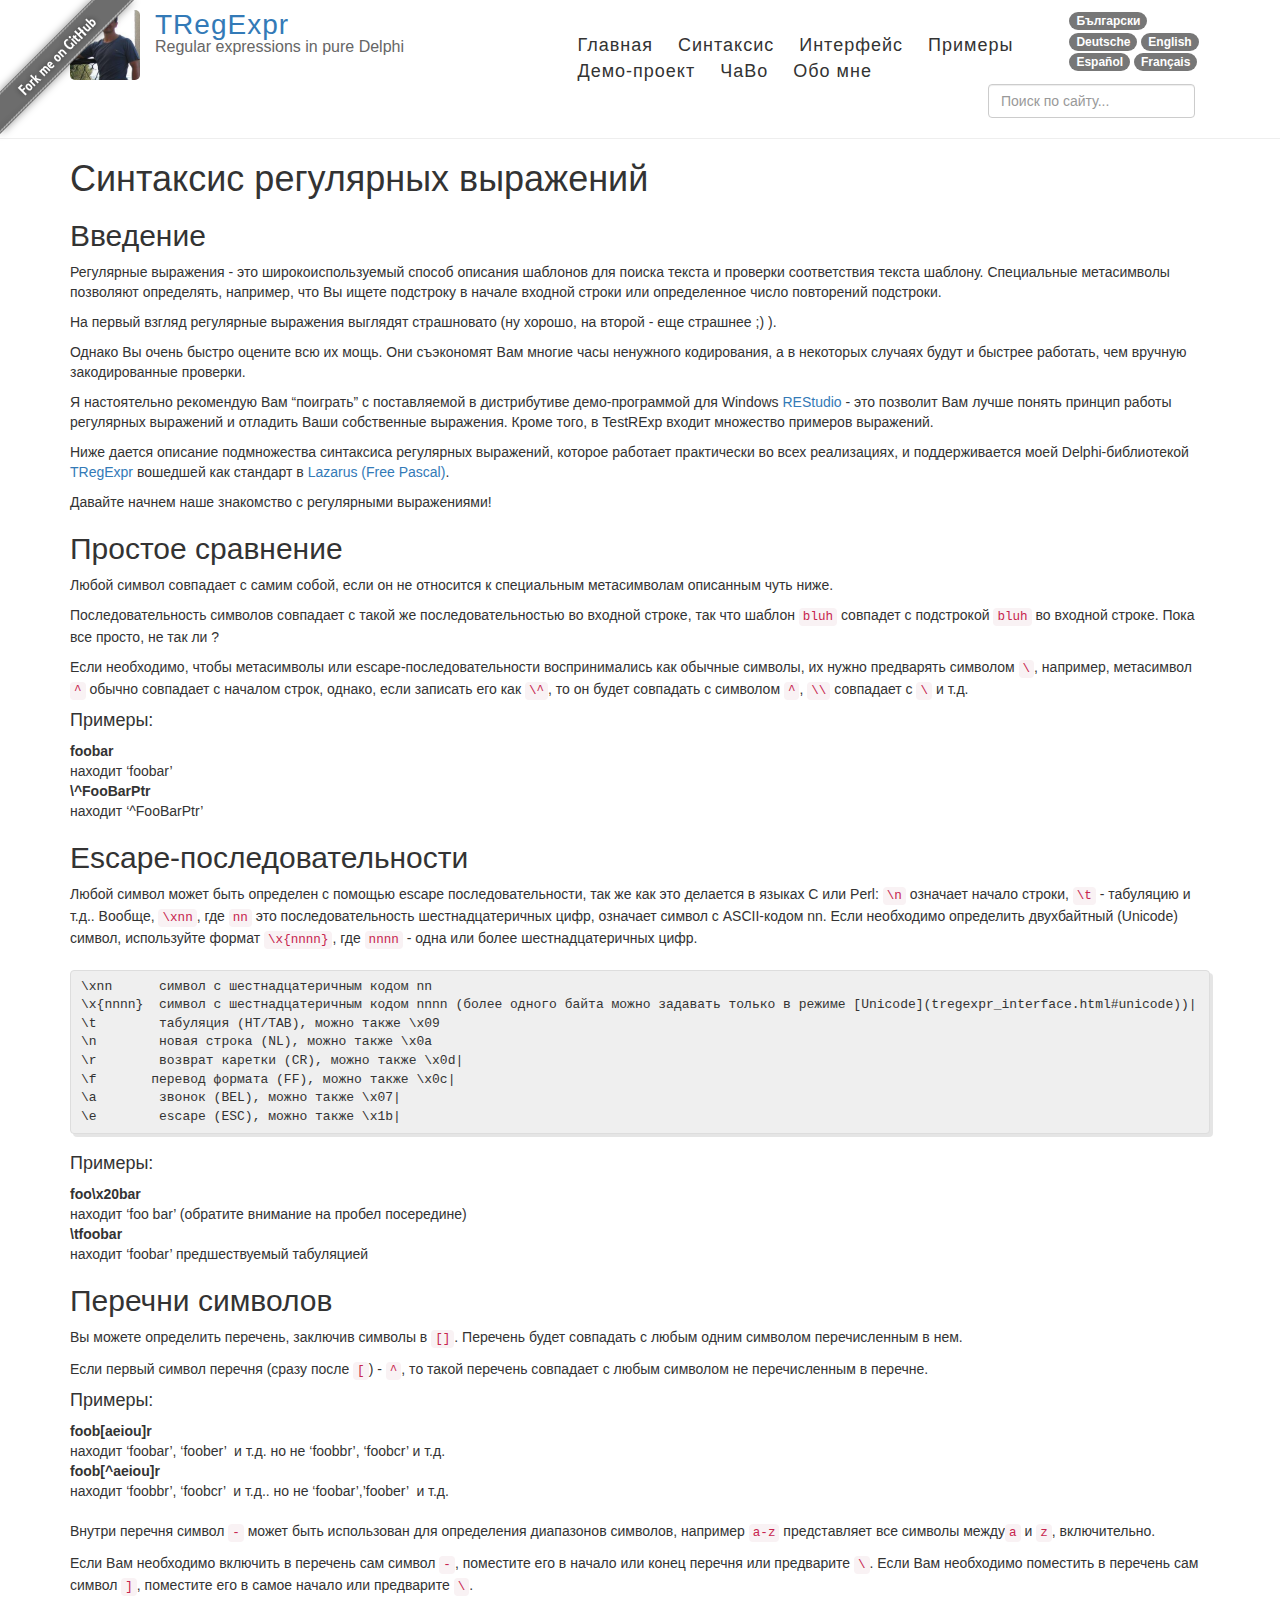
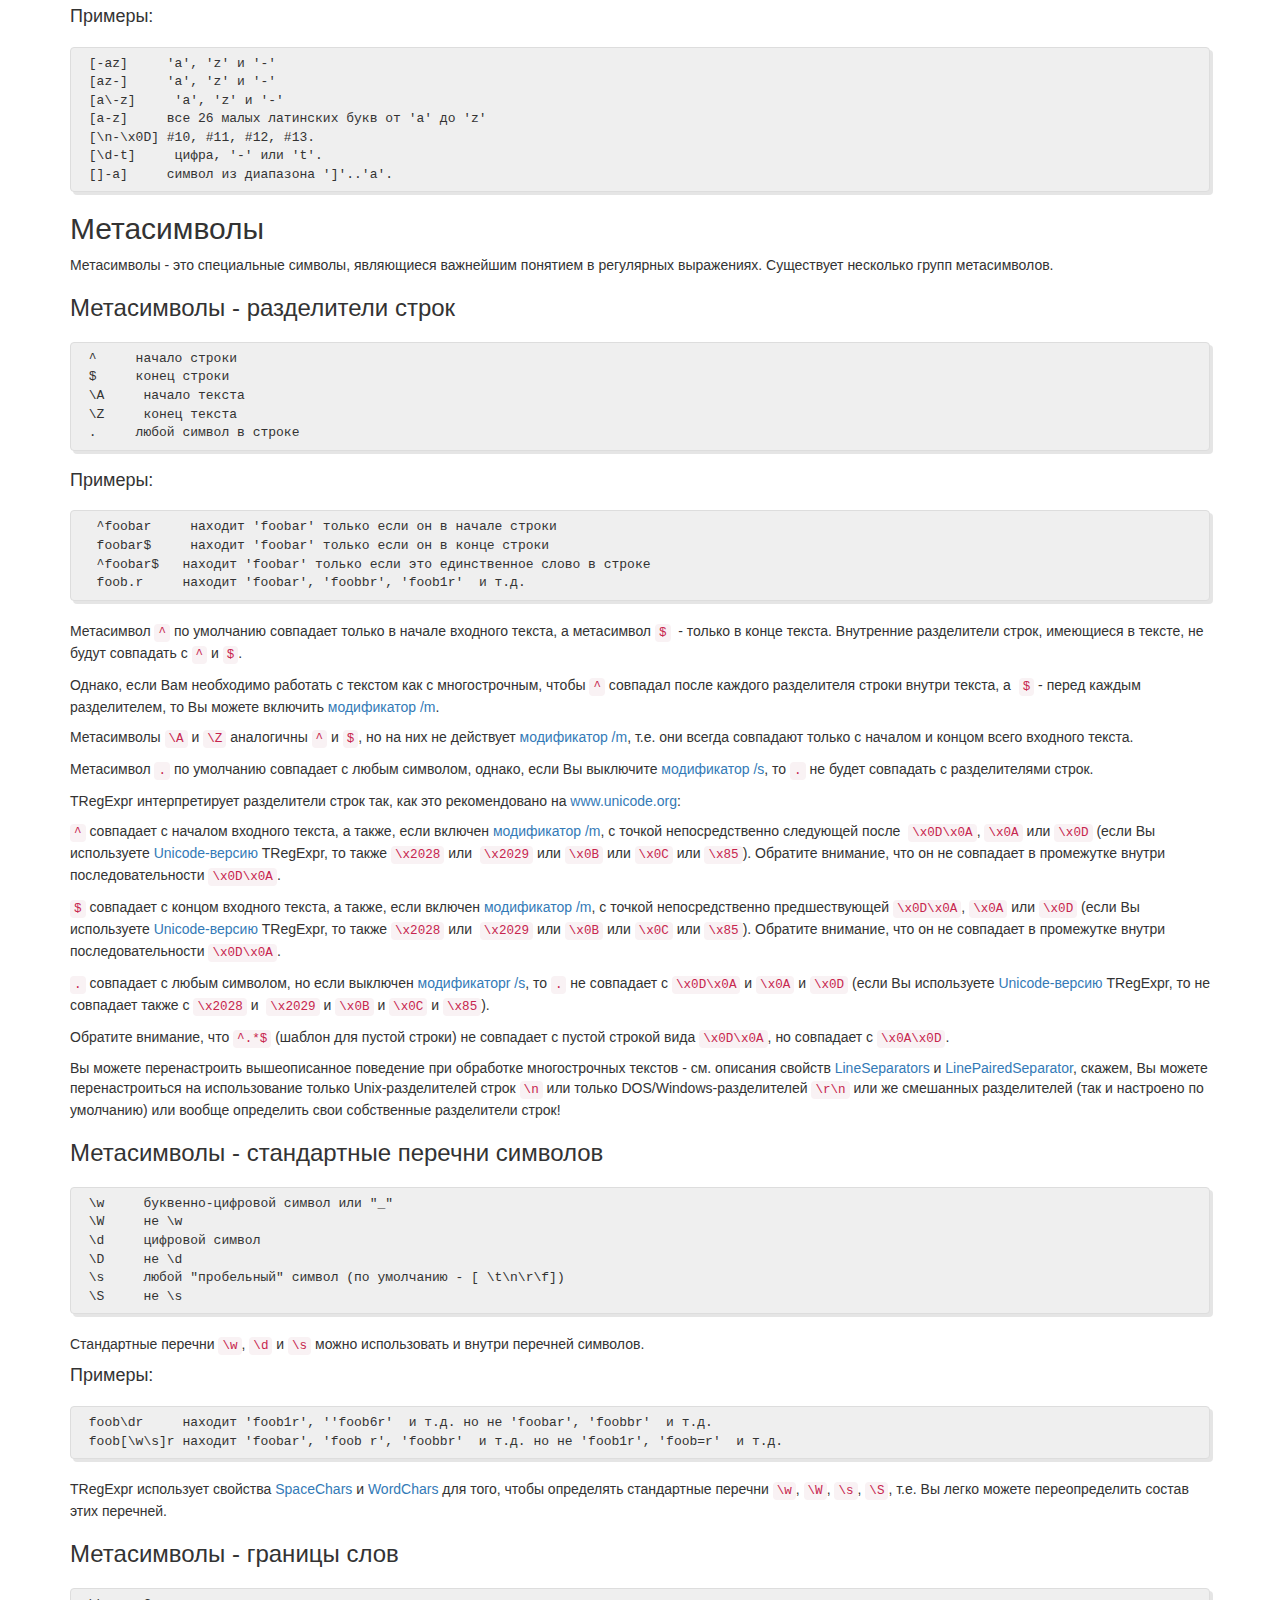
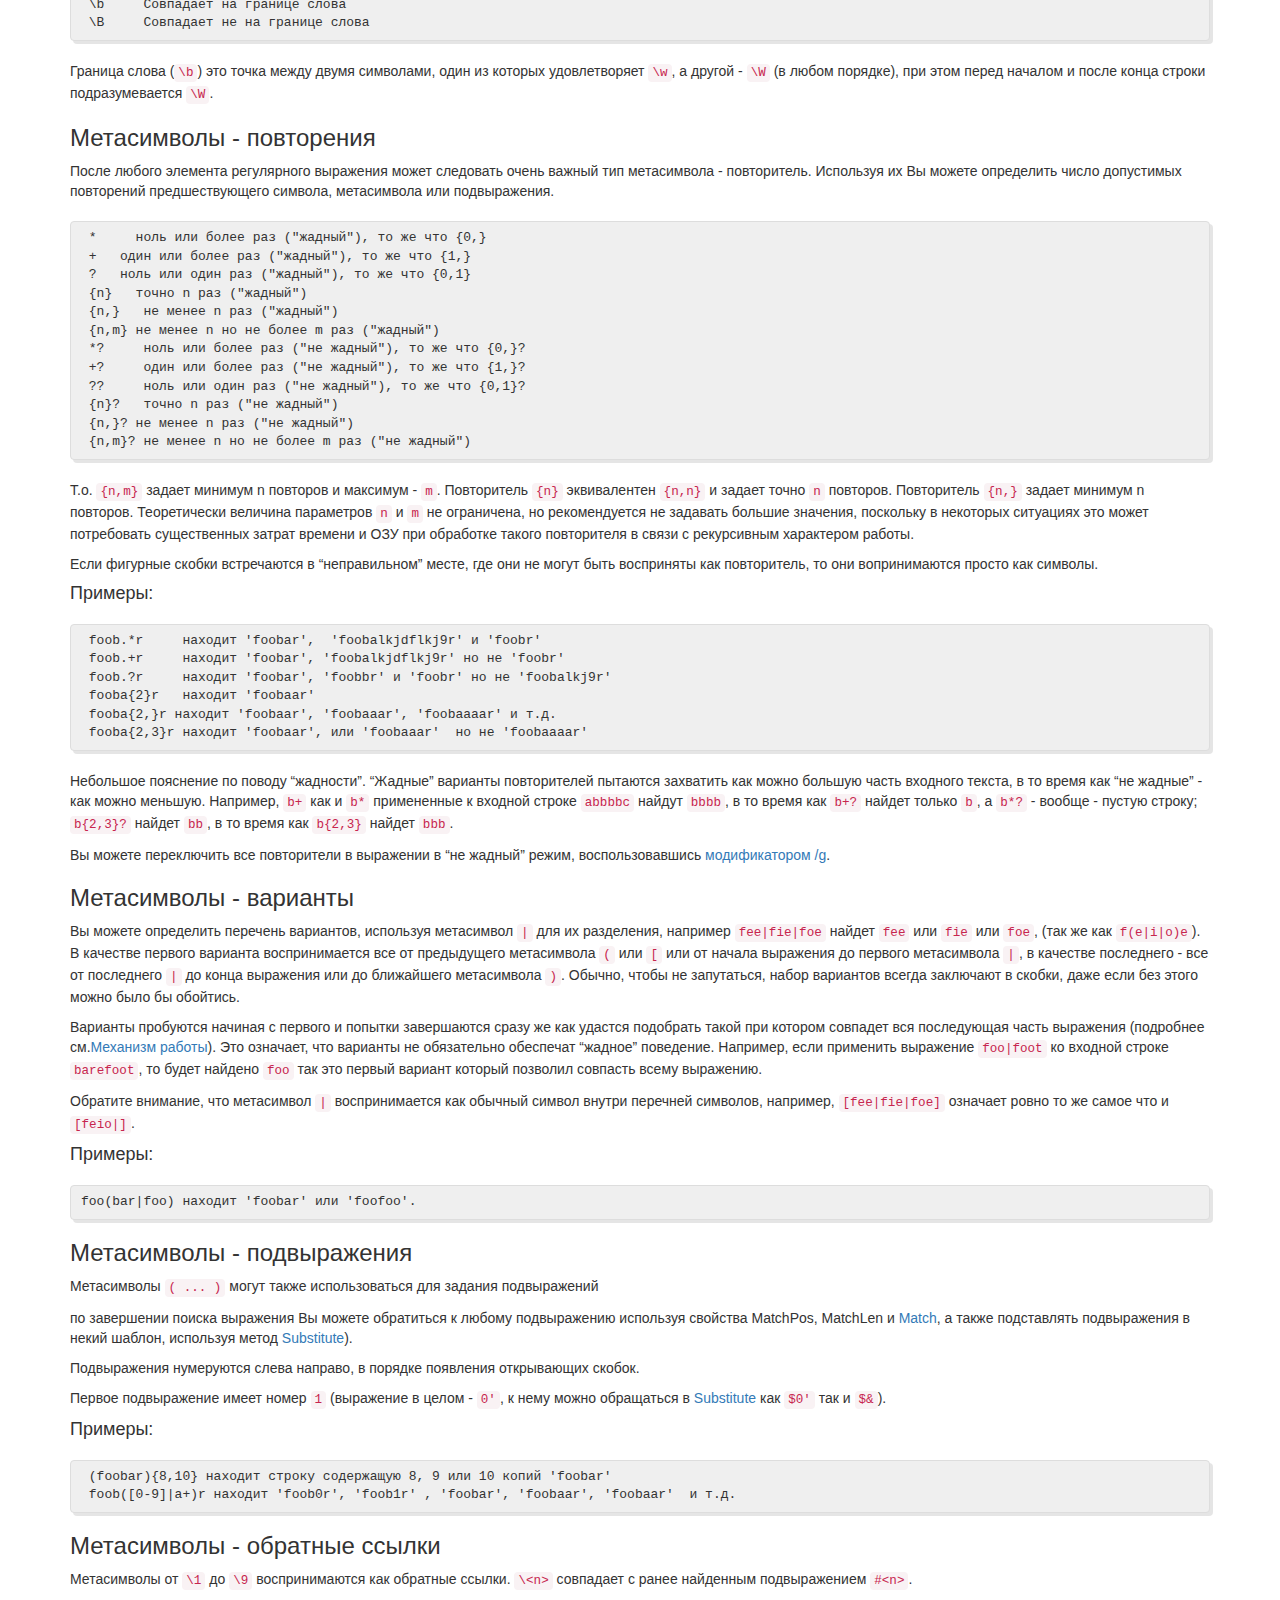
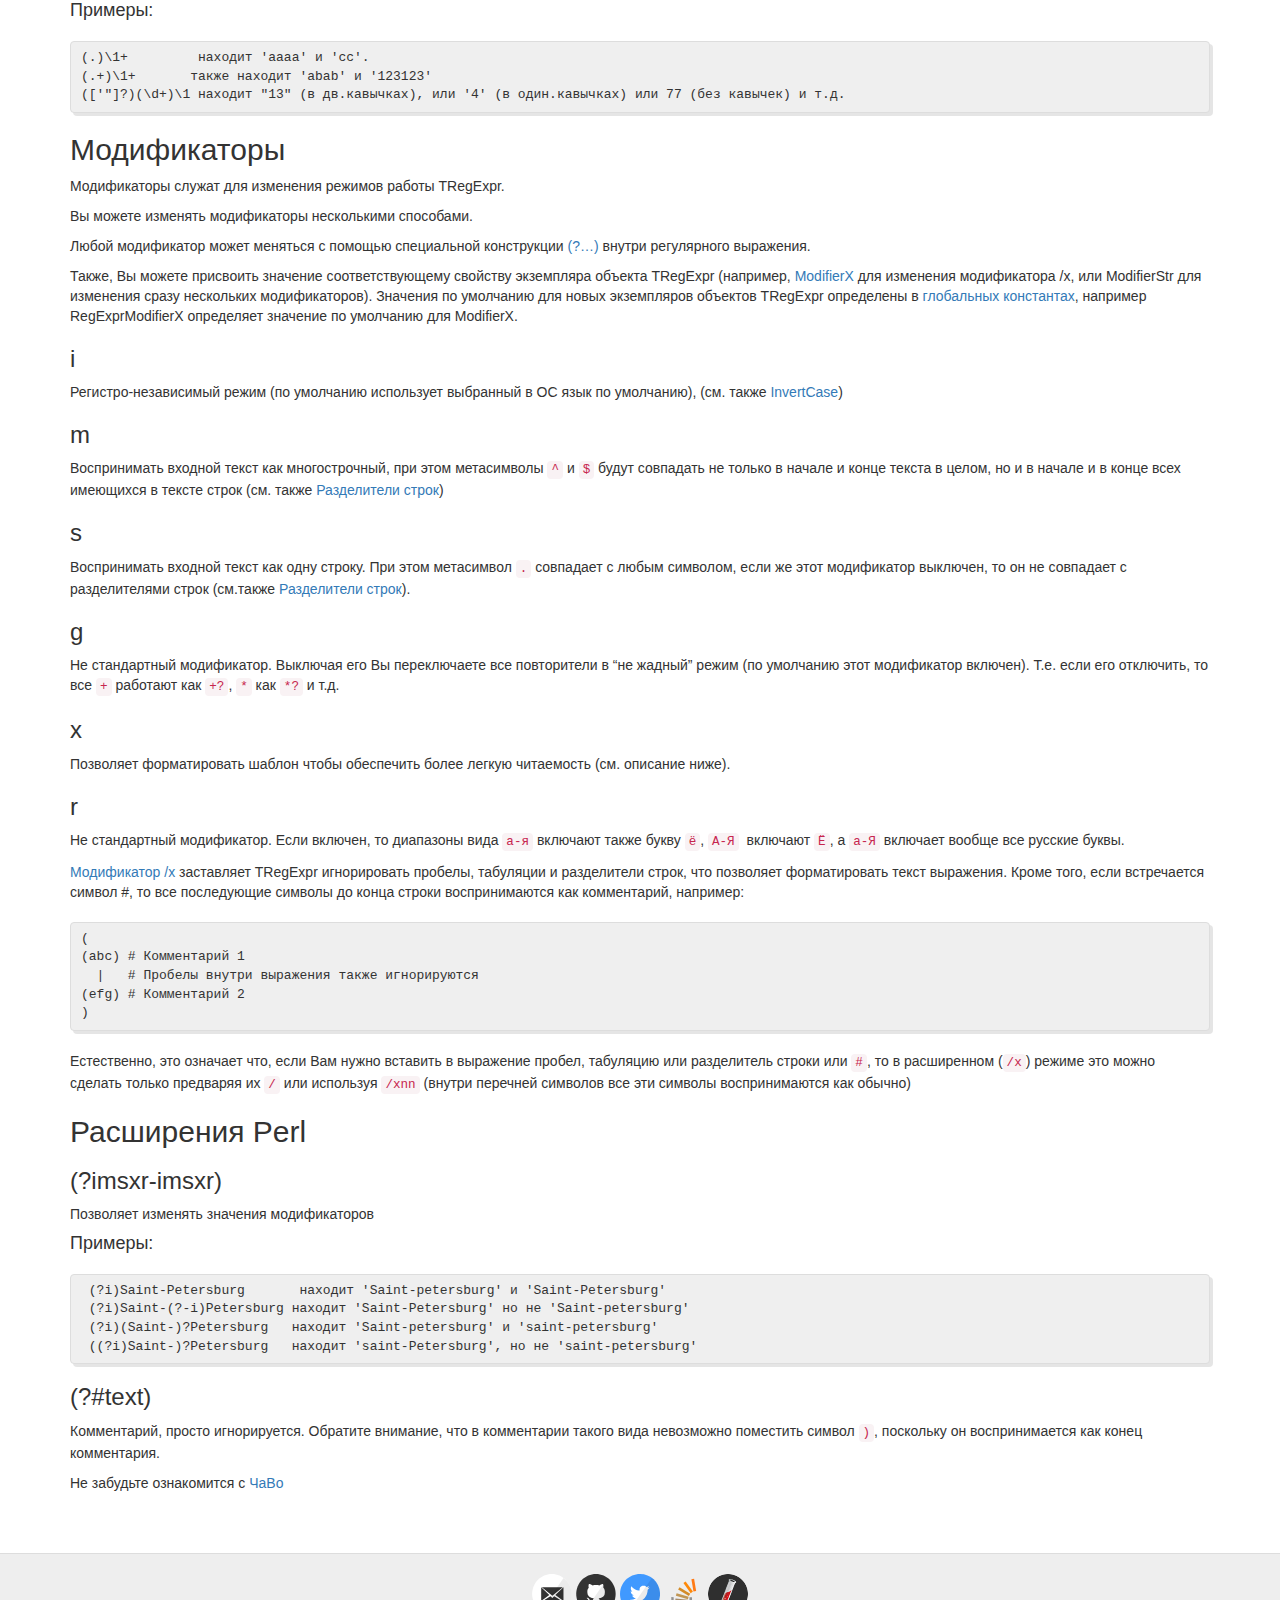
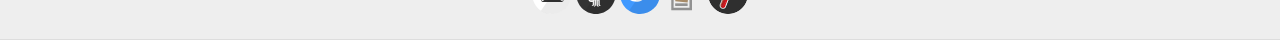
<file: home/Тут все смотри/z_100_v_1.ua/www/Regular/reg.html>
<!DOCTYPE html>
<!-- saved from url=(0045)http://regexpstudio.com/ru/regexp_syntax.html -->
<html><head><meta http-equiv="Content-Type" content="text/html; charset=UTF-8">
    <title>Синтаксис регулярных выражений – TRegExpr – Regular expressions in pure Delphi</title>

    
    
    <meta property="og:locale" content="ru_RU">
    <meta http-equiv="X-UA-Compatible" content="IE=edge">
    <meta name="viewport" content="width=device-width, initial-scale=1.0, maximum-scale=1.0">

    <link rel="shortcut icon" type="image/x-icon" href="http://regexpstudio.com/images/favicon.ico">

    
        <meta name="description" content="Regular expressions in pure Delphi">
        <meta property="og:description" content="Regular expressions in pure Delphi">
    
    <meta name="author" content="TRegExpr">

    
        <meta property="og:title" content="Синтаксис регулярных выражений">
        <meta property="twitter:title" content="Синтаксис регулярных выражений">
    

    <!--[if lt IE 9]>
        <script src="http://html5shiv.googlecode.com/svn/trunk/html5.js"></script>
    <![endif]-->
    <script type="text/javascript" async="" src="https://mc.yandex.ru/metrika/watch.js"></script><script async="" src="./reg_files/analytics.js.Без названия"></script><script src="./reg_files/jquery-3.1.1.min.js.Без названия" integrity="sha256-hVVnYaiADRTO2PzUGmuLJr8BLUSjGIZsDYGmIJLv2b8=" crossorigin="anonymous"></script>
    <script type="text/javascript" src="./reg_files/bootstrap.min.js.Без названия"></script>
    <script type="text/javascript" src="./reg_files/jquery.min.js.Без названия"></script>
    <script async="" defer="" src="./reg_files/buttons.js.Без названия"></script>

    <link rel="stylesheet" type="text/css" href="./reg_files/style.css">
    <link rel="stylesheet" type="text/css" href="./reg_files/flag-icon.min.css">
    <link href="./reg_files/bootstrap.min.css" rel="stylesheet">
    <link href="./reg_files/font-awesome.min.css" rel="stylesheet">

    <link rel="alternate" type="application/rss+xml" title="TRegExpr - Regular expressions in pure Delphi" href="http://regexpstudio.com/feed.xml">

    
    
    
    
        <link rel="alternate" hreflang="bg" href="http://regexpstudio.com/bg/regexp_syntax.html">
    
        <link rel="alternate" hreflang="de" href="http://regexpstudio.com/de/regexp_syntax.html">
    
        <link rel="alternate" hreflang="en" href="http://regexpstudio.com/en/regexp_syntax.html">
    
        <link rel="alternate" hreflang="es" href="http://regexpstudio.com/es/regexp_syntax.html">
    
        <link rel="alternate" hreflang="fr" href="http://regexpstudio.com/fr/regexp_syntax.html">
    
        <link rel="alternate" hreflang="ru" href="http://regexpstudio.com/ru/regexp_syntax.html">
    

  </head>

  <body>
    <header class="masthead clearfix">
    <div class="wrapper-masthead">
        <div class="container">
            <div class="row">
            <div class="col-sm-5">
                <a href="http://regexpstudio.com/ru/index.html" class="site-avatar"><img class="avatar-img" src="./reg_files/1568089"></a>
                <div class="site-info">
                    <h1 class="site-name"><a href="http://regexpstudio.com/ru/index.html">TRegExpr</a></h1>
                    <p class="site-description">Regular expressions in pure Delphi</p>
                </div>
            </div>
            <div class="col-sm-7">
                <div class="row">
                    <div class="col-sm-9">
                        <nav>
                            
                                <a href="http://regexpstudio.com/ru/index.html">Главная</a>
                            
                                <a href="http://regexpstudio.com/ru/regexp_syntax.html">Синтаксис</a>
                            
                                <a href="http://regexpstudio.com/ru/tregexpr_interface.html">Интерфейс</a>
                            
                                <a href="http://regexpstudio.com/ru/demos.html">Примеры</a>
                            
                                <a href="http://regexpstudio.com/ru/tregexpr_testrexp.html">Демо-проект</a>
                            
                                <a href="http://regexpstudio.com/ru/faq.html">ЧаВо</a>
                            
                                <a href="http://regexpstudio.com/ru/about.html">Обо мне</a>
                            
                        </nav>
                    </div>
                    <div class="col-sm-3">
                        




    
        <a href="http://regexpstudio.com/bg/regexp_syntax.html" class="bg">
            <span class="badge">Български</span>
        </a>
    

    
        <a href="http://regexpstudio.com/de/regexp_syntax.html" class="de">
            <span class="badge">Deutsche</span>
        </a>
    

    
        <a href="http://regexpstudio.com/en/regexp_syntax.html" class="en">
            <span class="badge">English</span>
        </a>
    

    
        <a href="http://regexpstudio.com/es/regexp_syntax.html" class="es">
            <span class="badge">Español</span>
        </a>
    

    
        <a href="http://regexpstudio.com/fr/regexp_syntax.html" class="fr">
            <span class="badge">Français</span>
        </a>
    

    


                    </div>
                </div>
                <div class="row">
                    <div class="col-sm-12 text-right">
                        <form action="http://www.google.com/cse" class="form-inline">
    <div class="form-group">
        <input type="hidden" name="cx" value="004117517373819086810:vnaomk_rzpy">
        <input type="hidden" name="ie" value="UTF-8">
        <div class="col-sm-12">
            <input placeholder="Поиск по сайту..." class="form-control" type="text" name="q" tabindex="0" accesskey="S">
        </div>
        <input id="searchsubmit" type="hidden" name="sa" value="Search">
    </div>
</form>
                    </div>
                </div>
            </div>
            </div>
        </div>
    </div>
</header>


    <a href="https://github.com/masterandrey/TRegExpr">
        <img style="position: absolute; top: 0; left: 0; border: 0;" src="./reg_files/68747470733a2f2f73332e616d617a6f6e6177732e636f6d2f6769746875622f726962626f6e732f666f726b6d655f6c6566745f677261795f3664366436642e706e67" alt="Fork me on GitHub" data-canonical-src="https://s3.amazonaws.com/github/ribbons/forkme_left_gray_6d6d6d.png">
    </a>

    <div id="main" role="main" class="container">
      <article class="page">

  <h1>Синтаксис регулярных выражений</h1>

  <div class="entry">
    <h2 id="Введение">Введение</h2>

<p>Регулярные выражения - это широкоиспользуемый способ описания шаблонов
для поиска текста и проверки соответствия текста шаблону. Специальные
метасимволы позволяют определять, например, что Вы ищете подстроку в
начале входной строки или определенное число повторений подстроки.</p>

<p>На первый взгляд регулярные выражения выглядят страшновато (ну хорошо,
на второй - еще страшнее ;) ).</p>

<p>Однако Вы очень быстро оцените всю их мощь. Они съэкономят Вам многие
часы ненужного кодирования, а в некоторых случаях будут и быстрее
работать, чем вручную закодированные проверки.</p>

<p>Я настоятельно рекомендую Вам “поиграть” с поставляемой в дистрибутиве
демо-программой для Windows 
<a href="https://github.com/masterandrey/TRegExpr/releases/download/0.952b/REStudio.exe">REStudio</a> - 
это позволит Вам
лучше понять принцип работы регулярных выражений и отладить Ваши
собственные выражения. Кроме того, в TestRExp входит множество примеров
выражений.</p>

<p>Ниже дается описание подмножества синтаксиса регулярных выражений,
которое работает практически во всех реализациях, и поддерживается
моей Delphi-библиотекой <a href="http://regexpstudio.com/ru/index.html">TRegExpr</a>
вошедшей как стандарт в <a href="http://wiki.freepascal.org/Regexpr">Lazarus (Free Pascal)</a>.</p>

<p>Давайте начнем наше знакомство с регулярными выражениями!</p>

<h2 id="Простое-сравнение">Простое сравнение</h2>

<p>Любой символ совпадает с самим собой, если он не относится к специальным
метасимволам описанным чуть ниже.</p>

<p>Последовательность символов совпадает с такой же последовательностью во
входной строке, так что шаблон <code class="highlighter-rouge">bluh</code> совпадет с подстрокой <code class="highlighter-rouge">bluh</code> во
входной строке. Пока все просто, не так ли ?</p>

<p>Если необходимо, чтобы метасимволы или escape-последовательности
воспринимались как обычные символы, их нужно предварять символом <code class="highlighter-rouge">\</code>,
например, метасимвол <code class="highlighter-rouge">^</code> обычно совпадает с началом строк, однако, если
записать его как <code class="highlighter-rouge">\^</code>, то он будет совпадать с символом <code class="highlighter-rouge">^</code>, <code class="highlighter-rouge">\\</code>
совпадает с <code class="highlighter-rouge">\</code> и т.д.</p>

<h4 id="Примеры">Примеры:</h4>
<dl>
  <dt>foobar &nbsp; &nbsp; &nbsp; &nbsp;</dt>
  <dd>находит ‘foobar’</dd>
  <dt>\^FooBarPtr</dt>
  <dd>находит ‘^FooBarPtr’</dd>
</dl>

<h2 id="escape-последовательности">Escape-последовательности</h2>

<p>Любой символ может быть определен с помощью escape последовательности,
так же как это делается в языках C или Perl: <code class="highlighter-rouge">\n</code> означает начало
строки, <code class="highlighter-rouge">\t</code> - табуляцию и т.д.. Вообще, <code class="highlighter-rouge">\xnn</code>, где <code class="highlighter-rouge">nn</code> это
последовательность шестнадцатеричных цифр, означает символ с ASCII-кодом
nn. Если необходимо определить двухбайтный (Unicode) символ, используйте
формат <code class="highlighter-rouge">\x{nnnn}</code>, где <code class="highlighter-rouge">nnnn</code> - одна или более шестнадцатеричных цифр.</p>

<div class="highlighter-rouge"><pre class="highlight"><code>\xnn &nbsp; &nbsp;  символ с шестнадцатеричным кодом nn
\x{nnnn}  символ с шестнадцатеричным кодом nnnn (более одного байта можно задавать только в режиме [Unicode](tregexpr_interface.html#unicode))|
\t &nbsp; &nbsp; &nbsp;  табуляция (HT/TAB), можно также \x09
\n &nbsp; &nbsp; &nbsp;  новая строка (NL), можно также \x0a
\r &nbsp; &nbsp; &nbsp;  возврат каретки (CR), можно также \x0d|
\f&nbsp; &nbsp; &nbsp;  перевод формата (FF), можно также \x0c|
\a &nbsp; &nbsp; &nbsp;  звонок (BEL), можно также \x07|
\e &nbsp; &nbsp; &nbsp;  escape (ESC), можно также \x1b|
</code></pre>
</div>

<h4 id="Примеры-1">Примеры:</h4>
<dl>
  <dt>foo\x20bar &nbsp;</dt>
  <dd>находит ‘foo bar’ (обратите внимание на пробел посередине)</dd>
  <dt>\tfoobar &nbsp;</dt>
  <dd>находит ‘foobar’ предшествуемый табуляцией</dd>
</dl>

<h2 id="Перечни-символов">Перечни символов</h2>

<p>Вы можете определить перечень, заключив символы в <code class="highlighter-rouge">[]</code>. Перечень будет
совпадать с любым одним символом перечисленным в нем.</p>

<p>Если первый символ перечня (сразу после <code class="highlighter-rouge">[</code>) - <code class="highlighter-rouge">^</code>, то такой перечень
совпадает с любым символом не перечисленным в перечне.</p>

<h4 id="Примеры-2">Примеры:</h4>
<dl>
  <dt>foob[aeiou]r</dt>
  <dd>находит ‘foobar’, ‘foober’ &nbsp;и т.д. но не ‘foobbr’, ‘foobcr’ и т.д.</dd>
  <dt>foob[^aeiou]r</dt>
  <dd>находит ‘foobbr’, ‘foobcr’ &nbsp;и т.д.. но не ‘foobar’,’foober’ &nbsp;и т.д.</dd>
</dl>

<p>Внутри перечня символ <code class="highlighter-rouge">-</code> может быть использован для определения
диапазонов символов, например <code class="highlighter-rouge">a-z</code> представляет все символы между<code class="highlighter-rouge">a</code> и
<code class="highlighter-rouge">z</code>, включительно.</p>

<p>Если Вам необходимо включить в перечень сам символ <code class="highlighter-rouge">-</code>, поместите его в
начало или конец перечня или предварите <code class="highlighter-rouge">\</code>. Если Вам необходимо
поместить в перечень сам символ <code class="highlighter-rouge">]</code>, поместите его в самое начало или
предварите <code class="highlighter-rouge">\</code>.</p>

<h4 id="Примеры-3">Примеры:</h4>

<div class="highlighter-rouge"><pre class="highlight"><code>&nbsp;[-az] &nbsp; &nbsp; 'a', 'z' и '-'
&nbsp;[az-] &nbsp; &nbsp; 'a', 'z' и '-'
&nbsp;[a\-z] &nbsp; &nbsp; 'a', 'z' и '-'
&nbsp;[a-z] &nbsp; &nbsp; все 26 малых латинских букв от 'a' до 'z'
&nbsp;[\n-\x0D] #10, #11, #12, #13.
&nbsp;[\d-t] &nbsp; &nbsp; цифра, '-' или 't'.
&nbsp;[]-a] &nbsp; &nbsp; символ из диапазона ']'..'a'.
</code></pre>
</div>

<h2 id="Метасимволы">Метасимволы</h2>

<p>Метасимволы - это специальные символы, являющиеся важнейшим понятием в
регулярных выражениях. Существует несколько групп метасимволов.</p>

<h3 id="Метасимволы---разделители-строк">Метасимволы - разделители строк</h3>

<div class="highlighter-rouge"><pre class="highlight"><code>&nbsp;^ &nbsp; &nbsp; начало строки
&nbsp;$ &nbsp; &nbsp; конец строки
&nbsp;\A &nbsp; &nbsp; начало текста
&nbsp;\Z &nbsp; &nbsp; конец текста
&nbsp;. &nbsp; &nbsp; любой символ в строке
</code></pre>
</div>

<h4 id="Примеры-4">Примеры:</h4>

<div class="highlighter-rouge"><pre class="highlight"><code> &nbsp;^foobar &nbsp; &nbsp; находит 'foobar' только если он в начале строки
 &nbsp;foobar$ &nbsp; &nbsp; находит 'foobar' только если он в конце строки
 &nbsp;^foobar$ &nbsp; находит 'foobar' только если это единственное слово в строке
 &nbsp;foob.r &nbsp; &nbsp; находит 'foobar', 'foobbr', 'foob1r' &nbsp;и т.д.
</code></pre>
</div>

<p>Метасимвол <code class="highlighter-rouge">^</code> по умолчанию совпадает только в начале входного текста, а
метасимвол <code class="highlighter-rouge">$</code> &nbsp;- только в конце текста. Внутренние разделители строк,
имеющиеся в тексте, не будут совпадать с <code class="highlighter-rouge">^</code> и <code class="highlighter-rouge">$</code>.</p>

<p>Однако, если Вам необходимо работать с текстом как с многострочным,
чтобы <code class="highlighter-rouge">^</code> совпадал после каждого разделителя строки внутри текста, а
&nbsp;<code class="highlighter-rouge">$</code> - перед каждым разделителем, то Вы можете включить <a href="http://regexpstudio.com/ru/regexp_syntax.html#modifier_m">модификатор
/m</a>.</p>

<p>Метасимволы <code class="highlighter-rouge">\A</code> и <code class="highlighter-rouge">\Z</code> аналогичны <code class="highlighter-rouge">^</code> и <code class="highlighter-rouge">$</code>, но на них не действует
<a href="http://regexpstudio.com/ru/regexp_syntax.html#modifier_m">модификатор /m</a>, т.е. они всегда
совпадают только с началом и концом всего входного текста.</p>

<p>Метасимвол <code class="highlighter-rouge">.</code> по умолчанию совпадает с любым символом, однако, если Вы
выключите <a href="http://regexpstudio.com/ru/regexp_syntax.html#modifier_s">модификатор /s</a>, то <code class="highlighter-rouge">.</code> не
будет совпадать с разделителями строк.</p>

<p>TRegExpr интерпретирует разделители строк так, как это рекомендовано на
<a href="http://www.unicode.org/unicode/reports/tr18/">www.unicode.org</a>:</p>

<p><code class="highlighter-rouge">^</code> совпадает с началом входного текста, а также, если включен
<a href="http://regexpstudio.com/ru/regexp_syntax.html#modifier_m">модификатор /m</a>, с точкой
непосредственно следующей после &nbsp;<code class="highlighter-rouge">\x0D\x0A</code>, <code class="highlighter-rouge">\x0A</code> или <code class="highlighter-rouge">\x0D</code> (если Вы
используете <a href="http://regexpstudio.com/ru/tregexpr_interface.html#unicode">Unicode-версию</a>
TRegExpr, то также <code class="highlighter-rouge">\x2028</code> или &nbsp;<code class="highlighter-rouge">\x2029</code> или <code class="highlighter-rouge">\x0B</code> или <code class="highlighter-rouge">\x0C</code> или <code class="highlighter-rouge">\x85</code>).
Обратите внимание, что он не совпадает в промежутке внутри
последовательности <code class="highlighter-rouge">\x0D\x0A</code>.</p>

<p><code class="highlighter-rouge">$</code> совпадает с концом входного текста, а также, если включен
<a href="http://regexpstudio.com/ru/regexp_syntax.html#modifier_m">модификатор /m</a>, с точкой
непосредственно предшествующей <code class="highlighter-rouge">\x0D\x0A</code>, <code class="highlighter-rouge">\x0A</code> или <code class="highlighter-rouge">\x0D</code> (если Вы
используете <a href="http://regexpstudio.com/ru/tregexpr_interface.html#unicode">Unicode-версию</a>
TRegExpr, то также <code class="highlighter-rouge">\x2028</code> или &nbsp;<code class="highlighter-rouge">\x2029</code> или <code class="highlighter-rouge">\x0B</code> или <code class="highlighter-rouge">\x0C</code> или <code class="highlighter-rouge">\x85</code>).
Обратите внимание, что он не совпадает в промежутке внутри
последовательности <code class="highlighter-rouge">\x0D\x0A</code>.</p>

<p><code class="highlighter-rouge">.</code> совпадает с любым символом, но если выключен <a href="http://regexpstudio.com/ru/regexp_syntax.html#modifier_s">модификаторr
/s</a>, то <code class="highlighter-rouge">.</code> не совпадает с <code class="highlighter-rouge">\x0D\x0A</code> и
<code class="highlighter-rouge">\x0A</code> и <code class="highlighter-rouge">\x0D</code> (если Вы используете
<a href="http://regexpstudio.com/ru/tregexpr_interface.html#unicode">Unicode-версию</a> TRegExpr, то
не совпадает также с <code class="highlighter-rouge">\x2028</code> и &nbsp;<code class="highlighter-rouge">\x2029</code> и <code class="highlighter-rouge">\x0B</code> и <code class="highlighter-rouge">\x0C</code> и <code class="highlighter-rouge">\x85</code>).</p>

<p>Обратите внимание, что <code class="highlighter-rouge">^.*$</code> (шаблон для пустой строки) не совпадает с
пустой строкой вида <code class="highlighter-rouge">\x0D\x0A</code>, но совпадает с <code class="highlighter-rouge">\x0A\x0D</code>.</p>

<p>Вы можете перенастроить вышеописанное поведение при обработке
многострочных текстов - см. описания свойств
<a href="http://regexpstudio.com/ru/tregexpr_interface.html#lineseparators">LineSeparators</a> и
<a href="http://regexpstudio.com/ru/tregexpr_interface.html#linepairedseparator">LinePairedSeparator</a>,
скажем, Вы можете перенастроиться на использование только
Unix-разделителей строк <code class="highlighter-rouge">\n</code> или только DOS/Windows-разделителей <code class="highlighter-rouge">\r\n</code>
или же смешанных разделителей (так и настроено по умолчанию) или вообще
определить свои собственные разделители строк!</p>

<h3 id="Метасимволы---стандартные-перечни-символов">Метасимволы - стандартные перечни символов</h3>

<div class="highlighter-rouge"><pre class="highlight"><code>&nbsp;\w &nbsp; &nbsp; буквенно-цифровой символ или "_"
&nbsp;\W &nbsp; &nbsp; не \w
&nbsp;\d &nbsp; &nbsp; цифровой символ
&nbsp;\D &nbsp; &nbsp; не \d
&nbsp;\s &nbsp; &nbsp; любой "пробельный" символ (по умолчанию - [ \t\n\r\f])
&nbsp;\S &nbsp; &nbsp; не \s
</code></pre>
</div>

<p>Стандартные перечни <code class="highlighter-rouge">\w</code>, <code class="highlighter-rouge">\d</code> и <code class="highlighter-rouge">\s</code> можно использовать и внутри перечней
символов.</p>

<h4 id="Примеры-5">Примеры:</h4>

<div class="highlighter-rouge"><pre class="highlight"><code>&nbsp;foob\dr &nbsp; &nbsp; находит 'foob1r', ''foob6r' &nbsp;и т.д. но не 'foobar', 'foobbr' &nbsp;и т.д.
&nbsp;foob[\w\s]r находит 'foobar', 'foob r', 'foobbr' &nbsp;и т.д. но не 'foob1r', 'foob=r' &nbsp;и т.д.
</code></pre>
</div>

<p>TRegExpr использует свойства
<a href="http://regexpstudio.com/ru/tregexpr_interface.html#tregexpr.spacechars">SpaceChars</a> и
<a href="http://regexpstudio.com/ru/tregexpr_interface.html#tregexpr.wordchars">WordChars</a> для того, чтобы
определять стандартные перечни <code class="highlighter-rouge">\w</code>, <code class="highlighter-rouge">\W</code>, <code class="highlighter-rouge">\s</code>, <code class="highlighter-rouge">\S</code>, т.е. Вы легко можете
переопределить состав этих перечней.</p>

<h3 id="Метасимволы---границы-слов">Метасимволы - границы слов</h3>

<div class="highlighter-rouge"><pre class="highlight"><code>&nbsp;\b &nbsp; &nbsp; Совпадает на границе слова
&nbsp;\B &nbsp; &nbsp; Совпадает не на границе слова
</code></pre>
</div>

<p>Граница слова (<code class="highlighter-rouge">\b</code>) это точка между двумя символами, один из которых
удовлетворяет <code class="highlighter-rouge">\w</code>, а другой - <code class="highlighter-rouge">\W</code> (в любом порядке), при этом перед
началом и после конца строки подразумевается <code class="highlighter-rouge">\W</code>.</p>

<h3 id="Метасимволы---повторения">Метасимволы - повторения</h3>

<p>После любого элемента регулярного выражения может следовать очень важный
тип метасимвола - повторитель. Используя их Вы можете определить число
допустимых повторений предшествующего символа, метасимвола или
подвыражения.</p>

<div class="highlighter-rouge"><pre class="highlight"><code>&nbsp;* &nbsp; &nbsp; ноль или более раз ("жадный"), то же что {0,}
&nbsp;+ &nbsp; один или более раз ("жадный"), то же что {1,}
&nbsp;? &nbsp; ноль или один раз ("жадный"), то же что {0,1}
&nbsp;{n} &nbsp; точно n раз ("жадный")
&nbsp;{n,} &nbsp; не менее n раз ("жадный")
&nbsp;{n,m} не менее n но не более m раз ("жадный")
&nbsp;*? &nbsp; &nbsp; ноль или более раз ("не жадный"), то же что {0,}?
&nbsp;+? &nbsp; &nbsp; один или более раз ("не жадный"), то же что {1,}?
&nbsp;?? &nbsp; &nbsp; ноль или один раз ("не жадный"), то же что {0,1}?
&nbsp;{n}? &nbsp; точно n раз ("не жадный")
&nbsp;{n,}? не менее n раз ("не жадный")
&nbsp;{n,m}? не менее n но не более m раз ("не жадный")
</code></pre>
</div>

<p>Т.о. <code class="highlighter-rouge"><span class="p">{</span><span class="err">n,m</span><span class="p">}</span></code> задает минимум n повторов и максимум - <code class="highlighter-rouge">m</code>. Повторитель <code class="highlighter-rouge"><span class="p">{</span><span class="err">n</span><span class="p">}</span></code>
эквивалентен <code class="highlighter-rouge"><span class="p">{</span><span class="err">n,n</span><span class="p">}</span></code> и задает точно <code class="highlighter-rouge">n</code> повторов. Повторитель <code class="highlighter-rouge"><span class="p">{</span><span class="err">n,</span><span class="p">}</span></code> задает
минимум n повторов. Теоретически величина параметров <code class="highlighter-rouge">n</code> и <code class="highlighter-rouge">m</code> не
ограничена, но рекомендуется не задавать большие значения, поскольку в
некоторых ситуациях это может потребовать существенных затрат времени и
ОЗУ при обработке такого повторителя в связи с рекурсивным характером
работы.</p>

<p>Если фигурные скобки встречаются в “неправильном” месте, где они не
могут быть восприняты как повторитель, то они вопринимаются просто как
символы.</p>

<h4 id="Примеры-6">Примеры:</h4>

<div class="highlighter-rouge"><pre class="highlight"><code>&nbsp;foob.*r &nbsp; &nbsp; находит 'foobar', &nbsp;'foobalkjdflkj9r' и 'foobr'
&nbsp;foob.+r &nbsp; &nbsp; находит 'foobar', 'foobalkjdflkj9r' но не 'foobr'
&nbsp;foob.?r &nbsp; &nbsp; находит 'foobar', 'foobbr' и 'foobr' но не 'foobalkj9r'
&nbsp;fooba{2}r &nbsp; находит 'foobaar'
&nbsp;fooba{2,}r находит 'foobaar', 'foobaaar', 'foobaaaar' и т.д.
&nbsp;fooba{2,3}r находит 'foobaar', или 'foobaaar' &nbsp;но не 'foobaaaar'
</code></pre>
</div>

<p>Небольшое пояснение по поводу “жадности”. “Жадные” варианты повторителей
пытаются захватить как можно большую часть входного текста, в то время
как “не жадные” - как можно меньшую. Например, <code class="highlighter-rouge">b+</code> как и <code class="highlighter-rouge">b*</code>
примененные к входной строке <code class="highlighter-rouge">abbbbc</code> найдут <code class="highlighter-rouge">bbbb</code>, в то время как
<code class="highlighter-rouge">b+?</code> найдет только <code class="highlighter-rouge">b</code>, а <code class="highlighter-rouge">b*?</code> - вообще - пустую строку; <code class="highlighter-rouge">b{2,3}?</code>
найдет <code class="highlighter-rouge">bb</code>, в то время как <code class="highlighter-rouge">b{2,3}</code> найдет <code class="highlighter-rouge">bbb</code>.</p>

<p>Вы можете переключить все повторители в выражении в “не жадный” режим,
воспользовавшись <a href="http://regexpstudio.com/ru/regexp_syntax.html#modifier_g">модификатором /g</a>.</p>

<h3 id="Метасимволы---варианты">Метасимволы - варианты</h3>

<p>Вы можете определить перечень вариантов, используя метасимвол <code class="highlighter-rouge">|</code> для
их разделения, например <code class="highlighter-rouge">fee|fie|foe</code> найдет <code class="highlighter-rouge">fee</code> или <code class="highlighter-rouge">fie</code> или
<code class="highlighter-rouge">foe</code>, (так же как <code class="highlighter-rouge">f(e|i|o)e</code>). В качестве первого варианта
воспринимается все от предыдущего метасимвола <code class="highlighter-rouge">(</code> или <code class="highlighter-rouge">[</code> или от
начала выражения до первого метасимвола <code class="highlighter-rouge">|</code>, в качестве последнего -
все от последнего <code class="highlighter-rouge">|</code> до конца выражения или до ближайшего метасимвола
<code class="highlighter-rouge">)</code>. Обычно, чтобы не запутаться, набор вариантов всегда заключают в
скобки, даже если без этого можно было бы обойтись.</p>

<p>Варианты пробуются начиная с первого и попытки завершаются сразу же как
удастся подобрать такой при котором совпадет вся последующая часть
выражения (подробнее см.<a href="http://regexpstudio.com/ru/regexp_syntax.html#mechanism">Механизм
работы</a>). Это означает, что варианты не
обязательно обеспечат “жадное” поведение. Например, если применить
выражение <code class="highlighter-rouge">foo|foot</code> ко входной строке <code class="highlighter-rouge">barefoot</code>, то будет найдено
<code class="highlighter-rouge">foo</code> так это первый вариант который позволил совпасть всему выражению.</p>

<p>Обратите внимание, что метасимвол <code class="highlighter-rouge">|</code> воспринимается как обычный символ
внутри перечней символов, например, <code class="highlighter-rouge">[fee|fie|foe]</code> означает ровно то же
самое что и <code class="highlighter-rouge">[feio|]</code>.</p>

<h4 id="Примеры-7">Примеры:</h4>

<div class="highlighter-rouge"><pre class="highlight"><code>foo(bar|foo) находит 'foobar' или 'foofoo'.
</code></pre>
</div>

<h3 id="Метасимволы---подвыражения">Метасимволы - подвыражения</h3>

<p>Метасимволы <code class="highlighter-rouge">( ... )</code> могут также использоваться для задания подвыражений</p>
<ul>
  <li>по завершении поиска выражения Вы можете обратиться к любому
подвыражению используя свойства MatchPos, MatchLen и
<a href="http://regexpstudio.com/ru/tregexpr_interface.html#tregexpr.match">Match</a>, а также подставлять
подвыражения в некий шаблон, используя метод
<a href="http://regexpstudio.com/ru/tregexpr_interface.html#tregexpr.substitute">Substitute</a>).</li>
</ul>

<p>Подвыражения нумеруются слева направо, в порядке появления открывающих
скобок.</p>

<p>Первое подвыражение имеет номер <code class="highlighter-rouge">1</code> (выражение в целом - <code class="highlighter-rouge">0'</code>, к нему
можно обращаться в
<a href="http://regexpstudio.com/ru/tregexpr_interface.html#tregexpr.substitute">Substitute</a> как <code class="highlighter-rouge">$0'</code> так
и <code class="highlighter-rouge">$&amp;</code>).</p>

<h4 id="Примеры-8">Примеры:</h4>

<div class="highlighter-rouge"><pre class="highlight"><code>&nbsp;(foobar){8,10} находит строку содержащую 8, 9 или 10 копий 'foobar'
&nbsp;foob([0-9]|a+)r находит 'foob0r', 'foob1r' , 'foobar', 'foobaar', 'foobaar' &nbsp;и т.д.
</code></pre>
</div>

<h3 id="Метасимволы---обратные-ссылки">Метасимволы - обратные ссылки</h3>

<p>Метасимволы от <code class="highlighter-rouge">\1</code> до <code class="highlighter-rouge">\9</code> воспринимаются как обратные ссылки.
<code class="highlighter-rouge">\&lt;n&gt;</code> совпадает с ранее найденным подвыражением <code class="highlighter-rouge">#&lt;n&gt;</code>.</p>

<h4 id="Примеры-9">Примеры:</h4>

<div class="highlighter-rouge"><pre class="highlight"><code>(.)\1+ &nbsp; &nbsp; &nbsp; &nbsp; находит 'aaaa' и 'cc'.
(.+)\1+ &nbsp; &nbsp; &nbsp; также находит 'abab' и '123123'
(['"]?)(\d+)\1 находит "13" (в дв.кавычках), или '4' (в один.кавычках) или 77 (без кавычек) и т.д.
</code></pre>
</div>

<h2 id="Модификаторы">Модификаторы</h2>

<p>Модификаторы служат для изменения режимов работы TRegExpr.</p>

<p>Вы можете изменять модификаторы несколькими способами.</p>

<p>Любой модификатор может меняться с помощью специальной конструкции
<a href="http://regexpstudio.com/ru/regexp_syntax.html#inline_modifiers">(?…)</a> внутри регулярного
выражения.</p>

<p>Также, Вы можете присвоить значение соответствующему свойству экземпляра
объекта TRegExpr (например,
<a href="http://regexpstudio.com/ru/tregexpr_interface.html#tregexpr.modifier_x">ModifierX</a> для изменения
модификатора /x, или ModifierStr для изменения сразу нескольких
модификаторов). Значения по умолчанию для новых экземпляров объектов
TRegExpr определены в <a href="http://regexpstudio.com/ru/regexp_syntax.html#modifier_defs">глобальных
константах</a>, например
RegExprModifierX определяет значение по умолчанию для ModifierX.</p>

<p><a name="modifier_i"></a></p>
<h3 id="i">i</h3>

<p>Регистро-независимый режим (по умолчанию использует выбранный в ОС язык
по умолчанию), (см. также
<a href="http://regexpstudio.com/ru/tregexpr_interface.html#invertcase">InvertCase</a>)</p>

<p><a name="modifier_m"></a></p>
<h3 id="m">m</h3>

<p>Воспринимать входной текст как многострочный, при этом метасимволы <code class="highlighter-rouge">^</code>
и <code class="highlighter-rouge">$</code> будут совпадать не только в начале и конце текста в целом, но и в
начале и в конце всех имеющихся в тексте строк (см. также <a href="http://regexpstudio.com/ru/regexp_syntax.html#syntax_line_separators">Разделители
строк</a>)</p>

<p><a name="modifier_s"></a></p>
<h3 id="s">s</h3>

<p>Воспринимать входной текст как одну строку. При этом метасимвол <code class="highlighter-rouge">.</code>
совпадает с любым символом, если же этот модификатор выключен, то он не
совпадает с разделителями строк (см.также <a href="http://regexpstudio.com/ru/regexp_syntax.html#syntax_line_separators">Разделители
строк</a>).</p>

<p><a name="modifier_g"></a></p>
<h3 id="g">g</h3>

<p>Не стандартный модификатор. Выключая его Вы переключаете все повторители
в “не жадный” режим (по умолчанию этот модификатор включен). Т.е. если
его отключить, то все <code class="highlighter-rouge">+</code> работают как <code class="highlighter-rouge">+?</code>, <code class="highlighter-rouge">*</code> как <code class="highlighter-rouge">*?</code> и т.д.</p>

<p><a name="modifier_x"></a></p>
<h3 id="x">x</h3>

<p>Позволяет форматировать шаблон чтобы обеспечить более легкую читаемость
(см. описание ниже).</p>

<p><a name="modifier_r"></a></p>
<h3 id="r">r</h3>

<p>Не стандартный модификатор. Если включен, то диапазоны вида <code class="highlighter-rouge">а-я</code> включают
также букву <code class="highlighter-rouge">ё</code>, <code class="highlighter-rouge">А-Я</code> &nbsp;включают <code class="highlighter-rouge">Ё</code>, а <code class="highlighter-rouge">а-Я</code> включает вообще все русские
буквы.</p>

<p><a href="http://regexpstudio.com/ru/regexp_syntax.html#modifier_x">Модификатор /x</a> заставляет TRegExpr
игнорировать пробелы, табуляции и разделители строк, что позволяет
форматировать текст выражения. Кроме того, если встречается символ #,
то все последующие символы до конца строки воспринимаются как
комментарий, например:</p>

<div class="highlighter-rouge"><pre class="highlight"><code>(
(abc) # Комментарий 1
 &nbsp;| &nbsp; # Пробелы внутри выражения также игнорируются
(efg) # Комментарий 2
)
</code></pre>
</div>

<p>Естественно, это означает что, если Вам нужно вставить в выражение
пробел, табуляцию или разделитель строки или <code class="highlighter-rouge">#</code>, то в расширенном (<code class="highlighter-rouge">/x</code>)
режиме это можно сделать только предваряя их <code class="highlighter-rouge">/</code> или используя <code class="highlighter-rouge">/xnn</code>
(внутри перечней символов все эти символы воспринимаются как обычно)</p>

<h2 id="Расширения-perl">Расширения Perl</h2>

<h3 id="imsxr-imsxr">(?imsxr-imsxr)</h3>

<p>Позволяет изменять значения модификаторов</p>

<h4 id="Примеры-10">Примеры:</h4>

<div class="highlighter-rouge"><pre class="highlight"><code>&nbsp;(?i)Saint-Petersburg &nbsp; &nbsp; &nbsp; находит 'Saint-petersburg' и 'Saint-Petersburg'
&nbsp;(?i)Saint-(?-i)Petersburg находит 'Saint-Petersburg' но не 'Saint-petersburg'
&nbsp;(?i)(Saint-)?Petersburg &nbsp; находит 'Saint-petersburg' и 'saint-petersburg'
&nbsp;((?i)Saint-)?Petersburg &nbsp; находит 'saint-Petersburg', но не 'saint-petersburg'
</code></pre>
</div>

<h3 id="text">(?#text)</h3>

<p>Комментарий, просто игнорируется. Обратите внимание, что в комментарии
такого вида невозможно поместить символ <code class="highlighter-rouge">)</code>, поскольку он воспринимается
как конец комментария.</p>

<p>Не забудьте ознакомится с <a href="http://regexpstudio.com/ru/faq.html">ЧаВо</a></p>

  </div>
</article>

    </div>

    <div class="wrapper-footer">
      <div class="container">
        <footer class="footer">
          
<a href="mailto:anso@mail.ru"><i class="svg-icon email"></i></a>


<a href="https://github.com/masterandrey/TRegExpr"><i class="svg-icon github"></i></a>




<a href="https://www.twitter.com/andreyamoney"><i class="svg-icon twitter"></i></a>
<a href="http://stackoverflow.com/users/4790975/masterandrey"><i class="svg-icon stackoverflow"></i></a>


<a href="https://github.com/masterandrey/regexpstudio.com"><i class="svg-icon jekyll"></i></a>
        </footer>
      </div>
    </div>

    
	<!-- Google Analytics -->
	<script>
		(function(i,s,o,g,r,a,m){i['GoogleAnalyticsObject']=r;i[r]=i[r]||function(){
					(i[r].q=i[r].q||[]).push(arguments)},i[r].l=1*new Date();a=s.createElement(o),
				m=s.getElementsByTagName(o)[0];a.async=1;a.src=g;m.parentNode.insertBefore(a,m)
		})(window,document,'script','//www.google-analytics.com/analytics.js','ga');

		ga('create', 'UA-90368520-1', 'auto');
		ga('send', 'pageview', {
			'page': '/ru/regexp_syntax.html',
			'title': 'Синтаксис регулярных выражений'
		});
	</script>
	<!-- End Google Analytics -->



<!-- Yandex.Metrika counter -->
<script type="text/javascript">
    (function (d, w, c) {
        (w[c] = w[c] || []).push(function() {
            try {
                w.yaCounter44084859 = new Ya.Metrika({
                    id:44084859,
                clickmap:true,
                    trackLinks:true,
                    accurateTrackBounce:true,
                    webvisor:true
            });
            } catch(e) { }
        });

        var n = d.getElementsByTagName("script")[0],
            s = d.createElement("script"),
            f = function () { n.parentNode.insertBefore(s, n); };
        s.type = "text/javascript";
        s.async = true;
        s.src = "https://mc.yandex.ru/metrika/watch.js";

        if (w.opera == "[object Opera]") {
            d.addEventListener("DOMContentLoaded", f, false);
        } else { f(); }
    })(document, window, "yandex_metrika_callbacks");
</script>
<noscript><div><img src="https://mc.yandex.ru/watch/44084859" style="position:absolute; left:-9999px;" alt="" /></div></noscript>
<!-- /Yandex.Metrika counter -->


  

</body></html>
</file>
<file: home/Тут все смотри/z_100_v_1.ua/www/Regular/reg_files/style.css>
/***************/
/* MEYER RESET */
/***************/
html, body, div, span, applet, object, iframe,
h1, h2, h3, h4, h5, h6, p, blockquote, pre,
a, abbr, acronym, address, big, cite, code,
del, dfn, em, img, ins, kbd, q, s, samp,
small, strike, strong, sub, sup, tt, var,
b, u, i, center,
dl, dt, dd, ol, ul, li,
fieldset, form, label, legend,
table, caption, tbody, tfoot, thead, tr, th, td,
article, aside, canvas, details, embed,
figure, figcaption, footer, header, hgroup,
menu, nav, output, ruby, section, summary,
time, mark, audio, video {
  margin: 0;
  padding: 0;
  border: 0;
  font-size: 100%;
  font: inherit;
  vertical-align: baseline;
}

article, aside, details, figcaption, figure,
footer, header, hgroup, menu, nav, section {
  display: block;
}

body {
  line-height: 1;
}

ol, ul {
  list-style: none;
}

blockquote, q {
  quotes: none;
}

blockquote:before, blockquote:after,
q:before, q:after {
  content: '';
  content: none;
}

table {
  border-collapse: collapse;
  border-spacing: 0;
}

*, *:before, *:after {
  -moz-box-sizing: border-box;
  -webkit-box-sizing: border-box;
  box-sizing: border-box;
}

li.borderless {
  border-top: 0 none;
  border-bottom: 0 none;
  border-left: 0 none;
  border-right: 0 none;
}

.gmnoprint img {
  max-width: none;
}

.clearfix:before,
.clearfix:after {
  content: " ";
  display: table;
}

.clearfix:after {
  clear: both;
}

.wrapper-masthead {
  margin-bottom: 10px;
}

.masthead {
  padding: 10px 0;
  border-bottom: 1px solid #eee;
}
@media screen and (max-width: 640px) {
  .masthead {
    text-align: center;
  }
}

.avatar-img {
  max-width: 100%;
}

.site-avatar {
  float: left;
  width: 70px;
  height: 70px;
  margin-right: 15px;
}
@media screen and (max-width: 640px) {
  .site-avatar {
    float: none;
    display: block;
    margin: 0 auto;
  }
}
.site-avatar img {
  border-radius: 5px;
}

.site-info {
  float: left;
}
@media screen and (max-width: 640px) {
  .site-info {
    float: none;
    display: block;
    margin: 0 auto;
  }
}

.site-name {
  margin: 0;
  color: #333;
  cursor: pointer;
  font-family: "Helvetica Neue", Helvetica, Arial, sans-serif;
  font-weight: 300;
  font-size: 28px;
  letter-spacing: 1px;
}

.site-description {
  margin: -5px 0 0 0;
  color: #666;
  font-size: 16px;
}
@media screen and (max-width: 640px) {
  .site-description {
    margin: 3px 0;
  }
}

nav {
  float: right;
  margin-top: 23px;
  font-family: "Helvetica Neue", Helvetica, Arial, sans-serif;
  font-size: 18px;
}
@media screen and (max-width: 640px) {
  nav {
    float: none;
    margin-top: 9px;
    display: block;
    font-size: 16px;
  }
}
nav a {
  margin-left: 20px;
  color: #333;
  text-align: right;
  font-weight: 300;
  letter-spacing: 1px;
}
@media screen and (max-width: 640px) {
  nav a {
    margin: 0 10px;
    color: #4183C4;
  }
}

.wrapper-footer {
  margin-top: 50px;
  border-top: 1px solid #ddd;
  border-bottom: 1px solid #ddd;
  background-color: #eee;
}

footer {
  padding: 20px 0;
  text-align: center;
}

.highlight {
  background-color: #efefef;
  padding: 7px 7px 7px 10px;
  border: 1px solid #ddd;
  -moz-box-shadow: 3px 3px rgba(0, 0, 0, 0.1);
  -webkit-box-shadow: 3px 3px rgba(0, 0, 0, 0.1);
  box-shadow: 3px 3px rgba(0, 0, 0, 0.1);
  margin: 20px 0 20px 0;
  overflow: scroll;
}

code {
  font-family: 'Bitstream Vera Sans Mono','Courier', monospace;
}

.highlight .c {
  color: #586E75;
}

/* Comment */
.highlight .err {
  color: #93A1A1;
}

/* Error */
.highlight .g {
  color: #93A1A1;
}

/* Generic */
.highlight .k {
  color: #859900;
}

/* Keyword */
.highlight .l {
  color: #93A1A1;
}

/* Literal */
.highlight .n {
  color: #93A1A1;
}

/* Name */
.highlight .o {
  color: #859900;
}

/* Operator */
.highlight .x {
  color: #CB4B16;
}

/* Other */
.highlight .p {
  color: #93A1A1;
}

/* Punctuation */
.highlight .cm {
  color: #586E75;
}

/* Comment.Multiline */
.highlight .cp {
  color: #859900;
}

/* Comment.Preproc */
.highlight .c1 {
  color: #586E75;
}

/* Comment.Single */
.highlight .cs {
  color: #859900;
}

/* Comment.Special */
.highlight .gd {
  color: #2AA198;
}

/* Generic.Deleted */
.highlight .ge {
  color: #93A1A1;
  font-style: italic;
}

/* Generic.Emph */
.highlight .gr {
  color: #DC322F;
}

/* Generic.Error */
.highlight .gh {
  color: #CB4B16;
}

/* Generic.Heading */
.highlight .gi {
  color: #859900;
}

/* Generic.Inserted */
.highlight .go {
  color: #93A1A1;
}

/* Generic.Output */
.highlight .gp {
  color: #93A1A1;
}

/* Generic.Prompt */
.highlight .gs {
  color: #93A1A1;
  font-weight: bold;
}

/* Generic.Strong */
.highlight .gu {
  color: #CB4B16;
}

/* Generic.Subheading */
.highlight .gt {
  color: #93A1A1;
}

/* Generic.Traceback */
.highlight .kc {
  color: #CB4B16;
}

/* Keyword.Constant */
.highlight .kd {
  color: #268BD2;
}

/* Keyword.Declaration */
.highlight .kn {
  color: #859900;
}

/* Keyword.Namespace */
.highlight .kp {
  color: #859900;
}

/* Keyword.Pseudo */
.highlight .kr {
  color: #268BD2;
}

/* Keyword.Reserved */
.highlight .kt {
  color: #DC322F;
}

/* Keyword.Type */
.highlight .ld {
  color: #93A1A1;
}

/* Literal.Date */
.highlight .m {
  color: #2AA198;
}

/* Literal.Number */
.highlight .s {
  color: #2AA198;
}

/* Literal.String */
.highlight .na {
  color: #93A1A1;
}

/* Name.Attribute */
.highlight .nb {
  color: #B58900;
}

/* Name.Builtin */
.highlight .nc {
  color: #268BD2;
}

/* Name.Class */
.highlight .no {
  color: #CB4B16;
}

/* Name.Constant */
.highlight .nd {
  color: #268BD2;
}

/* Name.Decorator */
.highlight .ni {
  color: #CB4B16;
}

/* Name.Entity */
.highlight .ne {
  color: #CB4B16;
}

/* Name.Exception */
.highlight .nf {
  color: #268BD2;
}

/* Name.Function */
.highlight .nl {
  color: #93A1A1;
}

/* Name.Label */
.highlight .nn {
  color: #93A1A1;
}

/* Name.Namespace */
.highlight .nx {
  color: #555;
}

/* Name.Other */
.highlight .py {
  color: #93A1A1;
}

/* Name.Property */
.highlight .nt {
  color: #268BD2;
}

/* Name.Tag */
.highlight .nv {
  color: #268BD2;
}

/* Name.Variable */
.highlight .ow {
  color: #859900;
}

/* Operator.Word */
.highlight .w {
  color: #93A1A1;
}

/* Text.Whitespace */
.highlight .mf {
  color: #2AA198;
}

/* Literal.Number.Float */
.highlight .mh {
  color: #2AA198;
}

/* Literal.Number.Hex */
.highlight .mi {
  color: #2AA198;
}

/* Literal.Number.Integer */
.highlight .mo {
  color: #2AA198;
}

/* Literal.Number.Oct */
.highlight .sb {
  color: #586E75;
}

/* Literal.String.Backtick */
.highlight .sc {
  color: #2AA198;
}

/* Literal.String.Char */
.highlight .sd {
  color: #93A1A1;
}

/* Literal.String.Doc */
.highlight .s2 {
  color: #2AA198;
}

/* Literal.String.Double */
.highlight .se {
  color: #CB4B16;
}

/* Literal.String.Escape */
.highlight .sh {
  color: #93A1A1;
}

/* Literal.String.Heredoc */
.highlight .si {
  color: #2AA198;
}

/* Literal.String.Interpol */
.highlight .sx {
  color: #2AA198;
}

/* Literal.String.Other */
.highlight .sr {
  color: #DC322F;
}

/* Literal.String.Regex */
.highlight .s1 {
  color: #2AA198;
}

/* Literal.String.Single */
.highlight .ss {
  color: #2AA198;
}

/* Literal.String.Symbol */
.highlight .bp {
  color: #268BD2;
}

/* Name.Builtin.Pseudo */
.highlight .vc {
  color: #268BD2;
}

/* Name.Variable.Class */
.highlight .vg {
  color: #268BD2;
}

/* Name.Variable.Global */
.highlight .vi {
  color: #268BD2;
}

/* Name.Variable.Instance */
.highlight .il {
  color: #2AA198;
}

/* Literal.Number.Integer.Long */
.svg-icon {
  width: 40px;
  height: 40px;
  display: inline-block;
}
.svg-icon.dribbble {
  background-image: url([data-uri]);
}
.svg-icon.email {
  background-image: url([data-uri]);
}
.svg-icon.facebook {
  background-image: url([data-uri]);
}
.svg-icon.flickr {
  background-image: url([data-uri]);
}
.svg-icon.github {
  background-image: url([data-uri]);
}
.svg-icon.instagram {
  background-image: url([data-uri]);
}
.svg-icon.linkedin {
  background-image: url([data-uri]);
}
.svg-icon.pinterest {
  background-image: url([data-uri]);
}
.svg-icon.rss {
  background-image: url([data-uri]);
}
.svg-icon.stackoverflow {
  background-image: url([data-uri]);
}
.svg-icon.twitter {
  background-image: url([data-uri]);
}
.svg-icon.youtube {
  background-image: url([data-uri]);
}
.svg-icon.googleplus {
  background-image: url([data-uri]);
}
.svg-icon.jekyll {
  background-image: url([data-uri]);
}
</file>
<file: home/Тут все смотри/z_100_v_1.ua/www/Regular/reg_files/flag-icon.min.css>
.flag-icon,.flag-icon-background{background-size:contain;background-position:50%;background-repeat:no-repeat}.flag-icon{position:relative;display:inline-block;width:1.33333333em;line-height:1em}.flag-icon:before{content:"\00a0"}.flag-icon.flag-icon-squared{width:1em}.flag-icon-ad{background-image:url(../flags/4x3/ad.svg)}.flag-icon-ad.flag-icon-squared{background-image:url(../flags/1x1/ad.svg)}.flag-icon-ae{background-image:url(../flags/4x3/ae.svg)}.flag-icon-ae.flag-icon-squared{background-image:url(../flags/1x1/ae.svg)}.flag-icon-af{background-image:url(../flags/4x3/af.svg)}.flag-icon-af.flag-icon-squared{background-image:url(../flags/1x1/af.svg)}.flag-icon-ag{background-image:url(../flags/4x3/ag.svg)}.flag-icon-ag.flag-icon-squared{background-image:url(../flags/1x1/ag.svg)}.flag-icon-ai{background-image:url(../flags/4x3/ai.svg)}.flag-icon-ai.flag-icon-squared{background-image:url(../flags/1x1/ai.svg)}.flag-icon-al{background-image:url(../flags/4x3/al.svg)}.flag-icon-al.flag-icon-squared{background-image:url(../flags/1x1/al.svg)}.flag-icon-am{background-image:url(../flags/4x3/am.svg)}.flag-icon-am.flag-icon-squared{background-image:url(../flags/1x1/am.svg)}.flag-icon-ao{background-image:url(../flags/4x3/ao.svg)}.flag-icon-ao.flag-icon-squared{background-image:url(../flags/1x1/ao.svg)}.flag-icon-aq{background-image:url(../flags/4x3/aq.svg)}.flag-icon-aq.flag-icon-squared{background-image:url(../flags/1x1/aq.svg)}.flag-icon-ar{background-image:url(../flags/4x3/ar.svg)}.flag-icon-ar.flag-icon-squared{background-image:url(../flags/1x1/ar.svg)}.flag-icon-as{background-image:url(../flags/4x3/as.svg)}.flag-icon-as.flag-icon-squared{background-image:url(../flags/1x1/as.svg)}.flag-icon-at{background-image:url(../flags/4x3/at.svg)}.flag-icon-at.flag-icon-squared{background-image:url(../flags/1x1/at.svg)}.flag-icon-au{background-image:url(../flags/4x3/au.svg)}.flag-icon-au.flag-icon-squared{background-image:url(../flags/1x1/au.svg)}.flag-icon-aw{background-image:url(../flags/4x3/aw.svg)}.flag-icon-aw.flag-icon-squared{background-image:url(../flags/1x1/aw.svg)}.flag-icon-ax{background-image:url(../flags/4x3/ax.svg)}.flag-icon-ax.flag-icon-squared{background-image:url(../flags/1x1/ax.svg)}.flag-icon-az{background-image:url(../flags/4x3/az.svg)}.flag-icon-az.flag-icon-squared{background-image:url(../flags/1x1/az.svg)}.flag-icon-ba{background-image:url(../flags/4x3/ba.svg)}.flag-icon-ba.flag-icon-squared{background-image:url(../flags/1x1/ba.svg)}.flag-icon-bb{background-image:url(../flags/4x3/bb.svg)}.flag-icon-bb.flag-icon-squared{background-image:url(../flags/1x1/bb.svg)}.flag-icon-bd{background-image:url(../flags/4x3/bd.svg)}.flag-icon-bd.flag-icon-squared{background-image:url(../flags/1x1/bd.svg)}.flag-icon-be{background-image:url(../flags/4x3/be.svg)}.flag-icon-be.flag-icon-squared{background-image:url(../flags/1x1/be.svg)}.flag-icon-bf{background-image:url(../flags/4x3/bf.svg)}.flag-icon-bf.flag-icon-squared{background-image:url(../flags/1x1/bf.svg)}.flag-icon-bg{background-image:url(../flags/4x3/bg.svg)}.flag-icon-bg.flag-icon-squared{background-image:url(../flags/1x1/bg.svg)}.flag-icon-bh{background-image:url(../flags/4x3/bh.svg)}.flag-icon-bh.flag-icon-squared{background-image:url(../flags/1x1/bh.svg)}.flag-icon-bi{background-image:url(../flags/4x3/bi.svg)}.flag-icon-bi.flag-icon-squared{background-image:url(../flags/1x1/bi.svg)}.flag-icon-bj{background-image:url(../flags/4x3/bj.svg)}.flag-icon-bj.flag-icon-squared{background-image:url(../flags/1x1/bj.svg)}.flag-icon-bl{background-image:url(../flags/4x3/bl.svg)}.flag-icon-bl.flag-icon-squared{background-image:url(../flags/1x1/bl.svg)}.flag-icon-bm{background-image:url(../flags/4x3/bm.svg)}.flag-icon-bm.flag-icon-squared{background-image:url(../flags/1x1/bm.svg)}.flag-icon-bn{background-image:url(../flags/4x3/bn.svg)}.flag-icon-bn.flag-icon-squared{background-image:url(../flags/1x1/bn.svg)}.flag-icon-bo{background-image:url(../flags/4x3/bo.svg)}.flag-icon-bo.flag-icon-squared{background-image:url(../flags/1x1/bo.svg)}.flag-icon-bq{background-image:url(../flags/4x3/bq.svg)}.flag-icon-bq.flag-icon-squared{background-image:url(../flags/1x1/bq.svg)}.flag-icon-br{background-image:url(../flags/4x3/br.svg)}.flag-icon-br.flag-icon-squared{background-image:url(../flags/1x1/br.svg)}.flag-icon-bs{background-image:url(../flags/4x3/bs.svg)}.flag-icon-bs.flag-icon-squared{background-image:url(../flags/1x1/bs.svg)}.flag-icon-bt{background-image:url(../flags/4x3/bt.svg)}.flag-icon-bt.flag-icon-squared{background-image:url(../flags/1x1/bt.svg)}.flag-icon-bv{background-image:url(../flags/4x3/bv.svg)}.flag-icon-bv.flag-icon-squared{background-image:url(../flags/1x1/bv.svg)}.flag-icon-bw{background-image:url(../flags/4x3/bw.svg)}.flag-icon-bw.flag-icon-squared{background-image:url(../flags/1x1/bw.svg)}.flag-icon-by{background-image:url(../flags/4x3/by.svg)}.flag-icon-by.flag-icon-squared{background-image:url(../flags/1x1/by.svg)}.flag-icon-bz{background-image:url(../flags/4x3/bz.svg)}.flag-icon-bz.flag-icon-squared{background-image:url(../flags/1x1/bz.svg)}.flag-icon-ca{background-image:url(../flags/4x3/ca.svg)}.flag-icon-ca.flag-icon-squared{background-image:url(../flags/1x1/ca.svg)}.flag-icon-cc{background-image:url(../flags/4x3/cc.svg)}.flag-icon-cc.flag-icon-squared{background-image:url(../flags/1x1/cc.svg)}.flag-icon-cd{background-image:url(../flags/4x3/cd.svg)}.flag-icon-cd.flag-icon-squared{background-image:url(../flags/1x1/cd.svg)}.flag-icon-cf{background-image:url(../flags/4x3/cf.svg)}.flag-icon-cf.flag-icon-squared{background-image:url(../flags/1x1/cf.svg)}.flag-icon-cg{background-image:url(../flags/4x3/cg.svg)}.flag-icon-cg.flag-icon-squared{background-image:url(../flags/1x1/cg.svg)}.flag-icon-ch{background-image:url(../flags/4x3/ch.svg)}.flag-icon-ch.flag-icon-squared{background-image:url(../flags/1x1/ch.svg)}.flag-icon-ci{background-image:url(../flags/4x3/ci.svg)}.flag-icon-ci.flag-icon-squared{background-image:url(../flags/1x1/ci.svg)}.flag-icon-ck{background-image:url(../flags/4x3/ck.svg)}.flag-icon-ck.flag-icon-squared{background-image:url(../flags/1x1/ck.svg)}.flag-icon-cl{background-image:url(../flags/4x3/cl.svg)}.flag-icon-cl.flag-icon-squared{background-image:url(../flags/1x1/cl.svg)}.flag-icon-cm{background-image:url(../flags/4x3/cm.svg)}.flag-icon-cm.flag-icon-squared{background-image:url(../flags/1x1/cm.svg)}.flag-icon-cn{background-image:url(../flags/4x3/cn.svg)}.flag-icon-cn.flag-icon-squared{background-image:url(../flags/1x1/cn.svg)}.flag-icon-co{background-image:url(../flags/4x3/co.svg)}.flag-icon-co.flag-icon-squared{background-image:url(../flags/1x1/co.svg)}.flag-icon-cr{background-image:url(../flags/4x3/cr.svg)}.flag-icon-cr.flag-icon-squared{background-image:url(../flags/1x1/cr.svg)}.flag-icon-cu{background-image:url(../flags/4x3/cu.svg)}.flag-icon-cu.flag-icon-squared{background-image:url(../flags/1x1/cu.svg)}.flag-icon-cv{background-image:url(../flags/4x3/cv.svg)}.flag-icon-cv.flag-icon-squared{background-image:url(../flags/1x1/cv.svg)}.flag-icon-cw{background-image:url(../flags/4x3/cw.svg)}.flag-icon-cw.flag-icon-squared{background-image:url(../flags/1x1/cw.svg)}.flag-icon-cx{background-image:url(../flags/4x3/cx.svg)}.flag-icon-cx.flag-icon-squared{background-image:url(../flags/1x1/cx.svg)}.flag-icon-cy{background-image:url(../flags/4x3/cy.svg)}.flag-icon-cy.flag-icon-squared{background-image:url(../flags/1x1/cy.svg)}.flag-icon-cz{background-image:url(../flags/4x3/cz.svg)}.flag-icon-cz.flag-icon-squared{background-image:url(../flags/1x1/cz.svg)}.flag-icon-de{background-image:url(../flags/4x3/de.svg)}.flag-icon-de.flag-icon-squared{background-image:url(../flags/1x1/de.svg)}.flag-icon-dj{background-image:url(../flags/4x3/dj.svg)}.flag-icon-dj.flag-icon-squared{background-image:url(../flags/1x1/dj.svg)}.flag-icon-dk{background-image:url(../flags/4x3/dk.svg)}.flag-icon-dk.flag-icon-squared{background-image:url(../flags/1x1/dk.svg)}.flag-icon-dm{background-image:url(../flags/4x3/dm.svg)}.flag-icon-dm.flag-icon-squared{background-image:url(../flags/1x1/dm.svg)}.flag-icon-do{background-image:url(../flags/4x3/do.svg)}.flag-icon-do.flag-icon-squared{background-image:url(../flags/1x1/do.svg)}.flag-icon-dz{background-image:url(../flags/4x3/dz.svg)}.flag-icon-dz.flag-icon-squared{background-image:url(../flags/1x1/dz.svg)}.flag-icon-ec{background-image:url(../flags/4x3/ec.svg)}.flag-icon-ec.flag-icon-squared{background-image:url(../flags/1x1/ec.svg)}.flag-icon-ee{background-image:url(../flags/4x3/ee.svg)}.flag-icon-ee.flag-icon-squared{background-image:url(../flags/1x1/ee.svg)}.flag-icon-eg{background-image:url(../flags/4x3/eg.svg)}.flag-icon-eg.flag-icon-squared{background-image:url(../flags/1x1/eg.svg)}.flag-icon-eh{background-image:url(../flags/4x3/eh.svg)}.flag-icon-eh.flag-icon-squared{background-image:url(../flags/1x1/eh.svg)}.flag-icon-er{background-image:url(../flags/4x3/er.svg)}.flag-icon-er.flag-icon-squared{background-image:url(../flags/1x1/er.svg)}.flag-icon-es{background-image:url(../flags/4x3/es.svg)}.flag-icon-es.flag-icon-squared{background-image:url(../flags/1x1/es.svg)}.flag-icon-et{background-image:url(../flags/4x3/et.svg)}.flag-icon-et.flag-icon-squared{background-image:url(../flags/1x1/et.svg)}.flag-icon-fi{background-image:url(../flags/4x3/fi.svg)}.flag-icon-fi.flag-icon-squared{background-image:url(../flags/1x1/fi.svg)}.flag-icon-fj{background-image:url(../flags/4x3/fj.svg)}.flag-icon-fj.flag-icon-squared{background-image:url(../flags/1x1/fj.svg)}.flag-icon-fk{background-image:url(../flags/4x3/fk.svg)}.flag-icon-fk.flag-icon-squared{background-image:url(../flags/1x1/fk.svg)}.flag-icon-fm{background-image:url(../flags/4x3/fm.svg)}.flag-icon-fm.flag-icon-squared{background-image:url(../flags/1x1/fm.svg)}.flag-icon-fo{background-image:url(../flags/4x3/fo.svg)}.flag-icon-fo.flag-icon-squared{background-image:url(../flags/1x1/fo.svg)}.flag-icon-fr{background-image:url(../flags/4x3/fr.svg)}.flag-icon-fr.flag-icon-squared{background-image:url(../flags/1x1/fr.svg)}.flag-icon-ga{background-image:url(../flags/4x3/ga.svg)}.flag-icon-ga.flag-icon-squared{background-image:url(../flags/1x1/ga.svg)}.flag-icon-gb{background-image:url(../flags/4x3/gb.svg)}.flag-icon-gb.flag-icon-squared{background-image:url(../flags/1x1/gb.svg)}.flag-icon-gd{background-image:url(../flags/4x3/gd.svg)}.flag-icon-gd.flag-icon-squared{background-image:url(../flags/1x1/gd.svg)}.flag-icon-ge{background-image:url(../flags/4x3/ge.svg)}.flag-icon-ge.flag-icon-squared{background-image:url(../flags/1x1/ge.svg)}.flag-icon-gf{background-image:url(../flags/4x3/gf.svg)}.flag-icon-gf.flag-icon-squared{background-image:url(../flags/1x1/gf.svg)}.flag-icon-gg{background-image:url(../flags/4x3/gg.svg)}.flag-icon-gg.flag-icon-squared{background-image:url(../flags/1x1/gg.svg)}.flag-icon-gh{background-image:url(../flags/4x3/gh.svg)}.flag-icon-gh.flag-icon-squared{background-image:url(../flags/1x1/gh.svg)}.flag-icon-gi{background-image:url(../flags/4x3/gi.svg)}.flag-icon-gi.flag-icon-squared{background-image:url(../flags/1x1/gi.svg)}.flag-icon-gl{background-image:url(../flags/4x3/gl.svg)}.flag-icon-gl.flag-icon-squared{background-image:url(../flags/1x1/gl.svg)}.flag-icon-gm{background-image:url(../flags/4x3/gm.svg)}.flag-icon-gm.flag-icon-squared{background-image:url(../flags/1x1/gm.svg)}.flag-icon-gn{background-image:url(../flags/4x3/gn.svg)}.flag-icon-gn.flag-icon-squared{background-image:url(../flags/1x1/gn.svg)}.flag-icon-gp{background-image:url(../flags/4x3/gp.svg)}.flag-icon-gp.flag-icon-squared{background-image:url(../flags/1x1/gp.svg)}.flag-icon-gq{background-image:url(../flags/4x3/gq.svg)}.flag-icon-gq.flag-icon-squared{background-image:url(../flags/1x1/gq.svg)}.flag-icon-gr{background-image:url(../flags/4x3/gr.svg)}.flag-icon-gr.flag-icon-squared{background-image:url(../flags/1x1/gr.svg)}.flag-icon-gs{background-image:url(../flags/4x3/gs.svg)}.flag-icon-gs.flag-icon-squared{background-image:url(../flags/1x1/gs.svg)}.flag-icon-gt{background-image:url(../flags/4x3/gt.svg)}.flag-icon-gt.flag-icon-squared{background-image:url(../flags/1x1/gt.svg)}.flag-icon-gu{background-image:url(../flags/4x3/gu.svg)}.flag-icon-gu.flag-icon-squared{background-image:url(../flags/1x1/gu.svg)}.flag-icon-gw{background-image:url(../flags/4x3/gw.svg)}.flag-icon-gw.flag-icon-squared{background-image:url(../flags/1x1/gw.svg)}.flag-icon-gy{background-image:url(../flags/4x3/gy.svg)}.flag-icon-gy.flag-icon-squared{background-image:url(../flags/1x1/gy.svg)}.flag-icon-hk{background-image:url(../flags/4x3/hk.svg)}.flag-icon-hk.flag-icon-squared{background-image:url(../flags/1x1/hk.svg)}.flag-icon-hm{background-image:url(../flags/4x3/hm.svg)}.flag-icon-hm.flag-icon-squared{background-image:url(../flags/1x1/hm.svg)}.flag-icon-hn{background-image:url(../flags/4x3/hn.svg)}.flag-icon-hn.flag-icon-squared{background-image:url(../flags/1x1/hn.svg)}.flag-icon-hr{background-image:url(../flags/4x3/hr.svg)}.flag-icon-hr.flag-icon-squared{background-image:url(../flags/1x1/hr.svg)}.flag-icon-ht{background-image:url(../flags/4x3/ht.svg)}.flag-icon-ht.flag-icon-squared{background-image:url(../flags/1x1/ht.svg)}.flag-icon-hu{background-image:url(../flags/4x3/hu.svg)}.flag-icon-hu.flag-icon-squared{background-image:url(../flags/1x1/hu.svg)}.flag-icon-id{background-image:url(../flags/4x3/id.svg)}.flag-icon-id.flag-icon-squared{background-image:url(../flags/1x1/id.svg)}.flag-icon-ie{background-image:url(../flags/4x3/ie.svg)}.flag-icon-ie.flag-icon-squared{background-image:url(../flags/1x1/ie.svg)}.flag-icon-il{background-image:url(../flags/4x3/il.svg)}.flag-icon-il.flag-icon-squared{background-image:url(../flags/1x1/il.svg)}.flag-icon-im{background-image:url(../flags/4x3/im.svg)}.flag-icon-im.flag-icon-squared{background-image:url(../flags/1x1/im.svg)}.flag-icon-in{background-image:url(../flags/4x3/in.svg)}.flag-icon-in.flag-icon-squared{background-image:url(../flags/1x1/in.svg)}.flag-icon-io{background-image:url(../flags/4x3/io.svg)}.flag-icon-io.flag-icon-squared{background-image:url(../flags/1x1/io.svg)}.flag-icon-iq{background-image:url(../flags/4x3/iq.svg)}.flag-icon-iq.flag-icon-squared{background-image:url(../flags/1x1/iq.svg)}.flag-icon-ir{background-image:url(../flags/4x3/ir.svg)}.flag-icon-ir.flag-icon-squared{background-image:url(../flags/1x1/ir.svg)}.flag-icon-is{background-image:url(../flags/4x3/is.svg)}.flag-icon-is.flag-icon-squared{background-image:url(../flags/1x1/is.svg)}.flag-icon-it{background-image:url(../flags/4x3/it.svg)}.flag-icon-it.flag-icon-squared{background-image:url(../flags/1x1/it.svg)}.flag-icon-je{background-image:url(../flags/4x3/je.svg)}.flag-icon-je.flag-icon-squared{background-image:url(../flags/1x1/je.svg)}.flag-icon-jm{background-image:url(../flags/4x3/jm.svg)}.flag-icon-jm.flag-icon-squared{background-image:url(../flags/1x1/jm.svg)}.flag-icon-jo{background-image:url(../flags/4x3/jo.svg)}.flag-icon-jo.flag-icon-squared{background-image:url(../flags/1x1/jo.svg)}.flag-icon-jp{background-image:url(../flags/4x3/jp.svg)}.flag-icon-jp.flag-icon-squared{background-image:url(../flags/1x1/jp.svg)}.flag-icon-ke{background-image:url(../flags/4x3/ke.svg)}.flag-icon-ke.flag-icon-squared{background-image:url(../flags/1x1/ke.svg)}.flag-icon-kg{background-image:url(../flags/4x3/kg.svg)}.flag-icon-kg.flag-icon-squared{background-image:url(../flags/1x1/kg.svg)}.flag-icon-kh{background-image:url(../flags/4x3/kh.svg)}.flag-icon-kh.flag-icon-squared{background-image:url(../flags/1x1/kh.svg)}.flag-icon-ki{background-image:url(../flags/4x3/ki.svg)}.flag-icon-ki.flag-icon-squared{background-image:url(../flags/1x1/ki.svg)}.flag-icon-km{background-image:url(../flags/4x3/km.svg)}.flag-icon-km.flag-icon-squared{background-image:url(../flags/1x1/km.svg)}.flag-icon-kn{background-image:url(../flags/4x3/kn.svg)}.flag-icon-kn.flag-icon-squared{background-image:url(../flags/1x1/kn.svg)}.flag-icon-kp{background-image:url(../flags/4x3/kp.svg)}.flag-icon-kp.flag-icon-squared{background-image:url(../flags/1x1/kp.svg)}.flag-icon-kr{background-image:url(../flags/4x3/kr.svg)}.flag-icon-kr.flag-icon-squared{background-image:url(../flags/1x1/kr.svg)}.flag-icon-kw{background-image:url(../flags/4x3/kw.svg)}.flag-icon-kw.flag-icon-squared{background-image:url(../flags/1x1/kw.svg)}.flag-icon-ky{background-image:url(../flags/4x3/ky.svg)}.flag-icon-ky.flag-icon-squared{background-image:url(../flags/1x1/ky.svg)}.flag-icon-kz{background-image:url(../flags/4x3/kz.svg)}.flag-icon-kz.flag-icon-squared{background-image:url(../flags/1x1/kz.svg)}.flag-icon-la{background-image:url(../flags/4x3/la.svg)}.flag-icon-la.flag-icon-squared{background-image:url(../flags/1x1/la.svg)}.flag-icon-lb{background-image:url(../flags/4x3/lb.svg)}.flag-icon-lb.flag-icon-squared{background-image:url(../flags/1x1/lb.svg)}.flag-icon-lc{background-image:url(../flags/4x3/lc.svg)}.flag-icon-lc.flag-icon-squared{background-image:url(../flags/1x1/lc.svg)}.flag-icon-li{background-image:url(../flags/4x3/li.svg)}.flag-icon-li.flag-icon-squared{background-image:url(../flags/1x1/li.svg)}.flag-icon-lk{background-image:url(../flags/4x3/lk.svg)}.flag-icon-lk.flag-icon-squared{background-image:url(../flags/1x1/lk.svg)}.flag-icon-lr{background-image:url(../flags/4x3/lr.svg)}.flag-icon-lr.flag-icon-squared{background-image:url(../flags/1x1/lr.svg)}.flag-icon-ls{background-image:url(../flags/4x3/ls.svg)}.flag-icon-ls.flag-icon-squared{background-image:url(../flags/1x1/ls.svg)}.flag-icon-lt{background-image:url(../flags/4x3/lt.svg)}.flag-icon-lt.flag-icon-squared{background-image:url(../flags/1x1/lt.svg)}.flag-icon-lu{background-image:url(../flags/4x3/lu.svg)}.flag-icon-lu.flag-icon-squared{background-image:url(../flags/1x1/lu.svg)}.flag-icon-lv{background-image:url(../flags/4x3/lv.svg)}.flag-icon-lv.flag-icon-squared{background-image:url(../flags/1x1/lv.svg)}.flag-icon-ly{background-image:url(../flags/4x3/ly.svg)}.flag-icon-ly.flag-icon-squared{background-image:url(../flags/1x1/ly.svg)}.flag-icon-ma{background-image:url(../flags/4x3/ma.svg)}.flag-icon-ma.flag-icon-squared{background-image:url(../flags/1x1/ma.svg)}.flag-icon-mc{background-image:url(../flags/4x3/mc.svg)}.flag-icon-mc.flag-icon-squared{background-image:url(../flags/1x1/mc.svg)}.flag-icon-md{background-image:url(../flags/4x3/md.svg)}.flag-icon-md.flag-icon-squared{background-image:url(../flags/1x1/md.svg)}.flag-icon-me{background-image:url(../flags/4x3/me.svg)}.flag-icon-me.flag-icon-squared{background-image:url(../flags/1x1/me.svg)}.flag-icon-mf{background-image:url(../flags/4x3/mf.svg)}.flag-icon-mf.flag-icon-squared{background-image:url(../flags/1x1/mf.svg)}.flag-icon-mg{background-image:url(../flags/4x3/mg.svg)}.flag-icon-mg.flag-icon-squared{background-image:url(../flags/1x1/mg.svg)}.flag-icon-mh{background-image:url(../flags/4x3/mh.svg)}.flag-icon-mh.flag-icon-squared{background-image:url(../flags/1x1/mh.svg)}.flag-icon-mk{background-image:url(../flags/4x3/mk.svg)}.flag-icon-mk.flag-icon-squared{background-image:url(../flags/1x1/mk.svg)}.flag-icon-ml{background-image:url(../flags/4x3/ml.svg)}.flag-icon-ml.flag-icon-squared{background-image:url(../flags/1x1/ml.svg)}.flag-icon-mm{background-image:url(../flags/4x3/mm.svg)}.flag-icon-mm.flag-icon-squared{background-image:url(../flags/1x1/mm.svg)}.flag-icon-mn{background-image:url(../flags/4x3/mn.svg)}.flag-icon-mn.flag-icon-squared{background-image:url(../flags/1x1/mn.svg)}.flag-icon-mo{background-image:url(../flags/4x3/mo.svg)}.flag-icon-mo.flag-icon-squared{background-image:url(../flags/1x1/mo.svg)}.flag-icon-mp{background-image:url(../flags/4x3/mp.svg)}.flag-icon-mp.flag-icon-squared{background-image:url(../flags/1x1/mp.svg)}.flag-icon-mq{background-image:url(../flags/4x3/mq.svg)}.flag-icon-mq.flag-icon-squared{background-image:url(../flags/1x1/mq.svg)}.flag-icon-mr{background-image:url(../flags/4x3/mr.svg)}.flag-icon-mr.flag-icon-squared{background-image:url(../flags/1x1/mr.svg)}.flag-icon-ms{background-image:url(../flags/4x3/ms.svg)}.flag-icon-ms.flag-icon-squared{background-image:url(../flags/1x1/ms.svg)}.flag-icon-mt{background-image:url(../flags/4x3/mt.svg)}.flag-icon-mt.flag-icon-squared{background-image:url(../flags/1x1/mt.svg)}.flag-icon-mu{background-image:url(../flags/4x3/mu.svg)}.flag-icon-mu.flag-icon-squared{background-image:url(../flags/1x1/mu.svg)}.flag-icon-mv{background-image:url(../flags/4x3/mv.svg)}.flag-icon-mv.flag-icon-squared{background-image:url(../flags/1x1/mv.svg)}.flag-icon-mw{background-image:url(../flags/4x3/mw.svg)}.flag-icon-mw.flag-icon-squared{background-image:url(../flags/1x1/mw.svg)}.flag-icon-mx{background-image:url(../flags/4x3/mx.svg)}.flag-icon-mx.flag-icon-squared{background-image:url(../flags/1x1/mx.svg)}.flag-icon-my{background-image:url(../flags/4x3/my.svg)}.flag-icon-my.flag-icon-squared{background-image:url(../flags/1x1/my.svg)}.flag-icon-mz{background-image:url(../flags/4x3/mz.svg)}.flag-icon-mz.flag-icon-squared{background-image:url(../flags/1x1/mz.svg)}.flag-icon-na{background-image:url(../flags/4x3/na.svg)}.flag-icon-na.flag-icon-squared{background-image:url(../flags/1x1/na.svg)}.flag-icon-nc{background-image:url(../flags/4x3/nc.svg)}.flag-icon-nc.flag-icon-squared{background-image:url(../flags/1x1/nc.svg)}.flag-icon-ne{background-image:url(../flags/4x3/ne.svg)}.flag-icon-ne.flag-icon-squared{background-image:url(../flags/1x1/ne.svg)}.flag-icon-nf{background-image:url(../flags/4x3/nf.svg)}.flag-icon-nf.flag-icon-squared{background-image:url(../flags/1x1/nf.svg)}.flag-icon-ng{background-image:url(../flags/4x3/ng.svg)}.flag-icon-ng.flag-icon-squared{background-image:url(../flags/1x1/ng.svg)}.flag-icon-ni{background-image:url(../flags/4x3/ni.svg)}.flag-icon-ni.flag-icon-squared{background-image:url(../flags/1x1/ni.svg)}.flag-icon-nl{background-image:url(../flags/4x3/nl.svg)}.flag-icon-nl.flag-icon-squared{background-image:url(../flags/1x1/nl.svg)}.flag-icon-no{background-image:url(../flags/4x3/no.svg)}.flag-icon-no.flag-icon-squared{background-image:url(../flags/1x1/no.svg)}.flag-icon-np{background-image:url(../flags/4x3/np.svg)}.flag-icon-np.flag-icon-squared{background-image:url(../flags/1x1/np.svg)}.flag-icon-nr{background-image:url(../flags/4x3/nr.svg)}.flag-icon-nr.flag-icon-squared{background-image:url(../flags/1x1/nr.svg)}.flag-icon-nu{background-image:url(../flags/4x3/nu.svg)}.flag-icon-nu.flag-icon-squared{background-image:url(../flags/1x1/nu.svg)}.flag-icon-nz{background-image:url(../flags/4x3/nz.svg)}.flag-icon-nz.flag-icon-squared{background-image:url(../flags/1x1/nz.svg)}.flag-icon-om{background-image:url(../flags/4x3/om.svg)}.flag-icon-om.flag-icon-squared{background-image:url(../flags/1x1/om.svg)}.flag-icon-pa{background-image:url(../flags/4x3/pa.svg)}.flag-icon-pa.flag-icon-squared{background-image:url(../flags/1x1/pa.svg)}.flag-icon-pe{background-image:url(../flags/4x3/pe.svg)}.flag-icon-pe.flag-icon-squared{background-image:url(../flags/1x1/pe.svg)}.flag-icon-pf{background-image:url(../flags/4x3/pf.svg)}.flag-icon-pf.flag-icon-squared{background-image:url(../flags/1x1/pf.svg)}.flag-icon-pg{background-image:url(../flags/4x3/pg.svg)}.flag-icon-pg.flag-icon-squared{background-image:url(../flags/1x1/pg.svg)}.flag-icon-ph{background-image:url(../flags/4x3/ph.svg)}.flag-icon-ph.flag-icon-squared{background-image:url(../flags/1x1/ph.svg)}.flag-icon-pk{background-image:url(../flags/4x3/pk.svg)}.flag-icon-pk.flag-icon-squared{background-image:url(../flags/1x1/pk.svg)}.flag-icon-pl{background-image:url(../flags/4x3/pl.svg)}.flag-icon-pl.flag-icon-squared{background-image:url(../flags/1x1/pl.svg)}.flag-icon-pm{background-image:url(../flags/4x3/pm.svg)}.flag-icon-pm.flag-icon-squared{background-image:url(../flags/1x1/pm.svg)}.flag-icon-pn{background-image:url(../flags/4x3/pn.svg)}.flag-icon-pn.flag-icon-squared{background-image:url(../flags/1x1/pn.svg)}.flag-icon-pr{background-image:url(../flags/4x3/pr.svg)}.flag-icon-pr.flag-icon-squared{background-image:url(../flags/1x1/pr.svg)}.flag-icon-ps{background-image:url(../flags/4x3/ps.svg)}.flag-icon-ps.flag-icon-squared{background-image:url(../flags/1x1/ps.svg)}.flag-icon-pt{background-image:url(../flags/4x3/pt.svg)}.flag-icon-pt.flag-icon-squared{background-image:url(../flags/1x1/pt.svg)}.flag-icon-pw{background-image:url(../flags/4x3/pw.svg)}.flag-icon-pw.flag-icon-squared{background-image:url(../flags/1x1/pw.svg)}.flag-icon-py{background-image:url(../flags/4x3/py.svg)}.flag-icon-py.flag-icon-squared{background-image:url(../flags/1x1/py.svg)}.flag-icon-qa{background-image:url(../flags/4x3/qa.svg)}.flag-icon-qa.flag-icon-squared{background-image:url(../flags/1x1/qa.svg)}.flag-icon-re{background-image:url(../flags/4x3/re.svg)}.flag-icon-re.flag-icon-squared{background-image:url(../flags/1x1/re.svg)}.flag-icon-ro{background-image:url(../flags/4x3/ro.svg)}.flag-icon-ro.flag-icon-squared{background-image:url(../flags/1x1/ro.svg)}.flag-icon-rs{background-image:url(../flags/4x3/rs.svg)}.flag-icon-rs.flag-icon-squared{background-image:url(../flags/1x1/rs.svg)}.flag-icon-ru{background-image:url(../flags/4x3/ru.svg)}.flag-icon-ru.flag-icon-squared{background-image:url(../flags/1x1/ru.svg)}.flag-icon-rw{background-image:url(../flags/4x3/rw.svg)}.flag-icon-rw.flag-icon-squared{background-image:url(../flags/1x1/rw.svg)}.flag-icon-sa{background-image:url(../flags/4x3/sa.svg)}.flag-icon-sa.flag-icon-squared{background-image:url(../flags/1x1/sa.svg)}.flag-icon-sb{background-image:url(../flags/4x3/sb.svg)}.flag-icon-sb.flag-icon-squared{background-image:url(../flags/1x1/sb.svg)}.flag-icon-sc{background-image:url(../flags/4x3/sc.svg)}.flag-icon-sc.flag-icon-squared{background-image:url(../flags/1x1/sc.svg)}.flag-icon-sd{background-image:url(../flags/4x3/sd.svg)}.flag-icon-sd.flag-icon-squared{background-image:url(../flags/1x1/sd.svg)}.flag-icon-se{background-image:url(../flags/4x3/se.svg)}.flag-icon-se.flag-icon-squared{background-image:url(../flags/1x1/se.svg)}.flag-icon-sg{background-image:url(../flags/4x3/sg.svg)}.flag-icon-sg.flag-icon-squared{background-image:url(../flags/1x1/sg.svg)}.flag-icon-sh{background-image:url(../flags/4x3/sh.svg)}.flag-icon-sh.flag-icon-squared{background-image:url(../flags/1x1/sh.svg)}.flag-icon-si{background-image:url(../flags/4x3/si.svg)}.flag-icon-si.flag-icon-squared{background-image:url(../flags/1x1/si.svg)}.flag-icon-sj{background-image:url(../flags/4x3/sj.svg)}.flag-icon-sj.flag-icon-squared{background-image:url(../flags/1x1/sj.svg)}.flag-icon-sk{background-image:url(../flags/4x3/sk.svg)}.flag-icon-sk.flag-icon-squared{background-image:url(../flags/1x1/sk.svg)}.flag-icon-sl{background-image:url(../flags/4x3/sl.svg)}.flag-icon-sl.flag-icon-squared{background-image:url(../flags/1x1/sl.svg)}.flag-icon-sm{background-image:url(../flags/4x3/sm.svg)}.flag-icon-sm.flag-icon-squared{background-image:url(../flags/1x1/sm.svg)}.flag-icon-sn{background-image:url(../flags/4x3/sn.svg)}.flag-icon-sn.flag-icon-squared{background-image:url(../flags/1x1/sn.svg)}.flag-icon-so{background-image:url(../flags/4x3/so.svg)}.flag-icon-so.flag-icon-squared{background-image:url(../flags/1x1/so.svg)}.flag-icon-sr{background-image:url(../flags/4x3/sr.svg)}.flag-icon-sr.flag-icon-squared{background-image:url(../flags/1x1/sr.svg)}.flag-icon-ss{background-image:url(../flags/4x3/ss.svg)}.flag-icon-ss.flag-icon-squared{background-image:url(../flags/1x1/ss.svg)}.flag-icon-st{background-image:url(../flags/4x3/st.svg)}.flag-icon-st.flag-icon-squared{background-image:url(../flags/1x1/st.svg)}.flag-icon-sv{background-image:url(../flags/4x3/sv.svg)}.flag-icon-sv.flag-icon-squared{background-image:url(../flags/1x1/sv.svg)}.flag-icon-sx{background-image:url(../flags/4x3/sx.svg)}.flag-icon-sx.flag-icon-squared{background-image:url(../flags/1x1/sx.svg)}.flag-icon-sy{background-image:url(../flags/4x3/sy.svg)}.flag-icon-sy.flag-icon-squared{background-image:url(../flags/1x1/sy.svg)}.flag-icon-sz{background-image:url(../flags/4x3/sz.svg)}.flag-icon-sz.flag-icon-squared{background-image:url(../flags/1x1/sz.svg)}.flag-icon-tc{background-image:url(../flags/4x3/tc.svg)}.flag-icon-tc.flag-icon-squared{background-image:url(../flags/1x1/tc.svg)}.flag-icon-td{background-image:url(../flags/4x3/td.svg)}.flag-icon-td.flag-icon-squared{background-image:url(../flags/1x1/td.svg)}.flag-icon-tf{background-image:url(../flags/4x3/tf.svg)}.flag-icon-tf.flag-icon-squared{background-image:url(../flags/1x1/tf.svg)}.flag-icon-tg{background-image:url(../flags/4x3/tg.svg)}.flag-icon-tg.flag-icon-squared{background-image:url(../flags/1x1/tg.svg)}.flag-icon-th{background-image:url(../flags/4x3/th.svg)}.flag-icon-th.flag-icon-squared{background-image:url(../flags/1x1/th.svg)}.flag-icon-tj{background-image:url(../flags/4x3/tj.svg)}.flag-icon-tj.flag-icon-squared{background-image:url(../flags/1x1/tj.svg)}.flag-icon-tk{background-image:url(../flags/4x3/tk.svg)}.flag-icon-tk.flag-icon-squared{background-image:url(../flags/1x1/tk.svg)}.flag-icon-tl{background-image:url(../flags/4x3/tl.svg)}.flag-icon-tl.flag-icon-squared{background-image:url(../flags/1x1/tl.svg)}.flag-icon-tm{background-image:url(../flags/4x3/tm.svg)}.flag-icon-tm.flag-icon-squared{background-image:url(../flags/1x1/tm.svg)}.flag-icon-tn{background-image:url(../flags/4x3/tn.svg)}.flag-icon-tn.flag-icon-squared{background-image:url(../flags/1x1/tn.svg)}.flag-icon-to{background-image:url(../flags/4x3/to.svg)}.flag-icon-to.flag-icon-squared{background-image:url(../flags/1x1/to.svg)}.flag-icon-tr{background-image:url(../flags/4x3/tr.svg)}.flag-icon-tr.flag-icon-squared{background-image:url(../flags/1x1/tr.svg)}.flag-icon-tt{background-image:url(../flags/4x3/tt.svg)}.flag-icon-tt.flag-icon-squared{background-image:url(../flags/1x1/tt.svg)}.flag-icon-tv{background-image:url(../flags/4x3/tv.svg)}.flag-icon-tv.flag-icon-squared{background-image:url(../flags/1x1/tv.svg)}.flag-icon-tw{background-image:url(../flags/4x3/tw.svg)}.flag-icon-tw.flag-icon-squared{background-image:url(../flags/1x1/tw.svg)}.flag-icon-tz{background-image:url(../flags/4x3/tz.svg)}.flag-icon-tz.flag-icon-squared{background-image:url(../flags/1x1/tz.svg)}.flag-icon-ua{background-image:url(../flags/4x3/ua.svg)}.flag-icon-ua.flag-icon-squared{background-image:url(../flags/1x1/ua.svg)}.flag-icon-ug{background-image:url(../flags/4x3/ug.svg)}.flag-icon-ug.flag-icon-squared{background-image:url(../flags/1x1/ug.svg)}.flag-icon-um{background-image:url(../flags/4x3/um.svg)}.flag-icon-um.flag-icon-squared{background-image:url(../flags/1x1/um.svg)}.flag-icon-us{background-image:url(../flags/4x3/us.svg)}.flag-icon-us.flag-icon-squared{background-image:url(../flags/1x1/us.svg)}.flag-icon-uy{background-image:url(../flags/4x3/uy.svg)}.flag-icon-uy.flag-icon-squared{background-image:url(../flags/1x1/uy.svg)}.flag-icon-uz{background-image:url(../flags/4x3/uz.svg)}.flag-icon-uz.flag-icon-squared{background-image:url(../flags/1x1/uz.svg)}.flag-icon-va{background-image:url(../flags/4x3/va.svg)}.flag-icon-va.flag-icon-squared{background-image:url(../flags/1x1/va.svg)}.flag-icon-vc{background-image:url(../flags/4x3/vc.svg)}.flag-icon-vc.flag-icon-squared{background-image:url(../flags/1x1/vc.svg)}.flag-icon-ve{background-image:url(../flags/4x3/ve.svg)}.flag-icon-ve.flag-icon-squared{background-image:url(../flags/1x1/ve.svg)}.flag-icon-vg{background-image:url(../flags/4x3/vg.svg)}.flag-icon-vg.flag-icon-squared{background-image:url(../flags/1x1/vg.svg)}.flag-icon-vi{background-image:url(../flags/4x3/vi.svg)}.flag-icon-vi.flag-icon-squared{background-image:url(../flags/1x1/vi.svg)}.flag-icon-vn{background-image:url(../flags/4x3/vn.svg)}.flag-icon-vn.flag-icon-squared{background-image:url(../flags/1x1/vn.svg)}.flag-icon-vu{background-image:url(../flags/4x3/vu.svg)}.flag-icon-vu.flag-icon-squared{background-image:url(../flags/1x1/vu.svg)}.flag-icon-wf{background-image:url(../flags/4x3/wf.svg)}.flag-icon-wf.flag-icon-squared{background-image:url(../flags/1x1/wf.svg)}.flag-icon-ws{background-image:url(../flags/4x3/ws.svg)}.flag-icon-ws.flag-icon-squared{background-image:url(../flags/1x1/ws.svg)}.flag-icon-ye{background-image:url(../flags/4x3/ye.svg)}.flag-icon-ye.flag-icon-squared{background-image:url(../flags/1x1/ye.svg)}.flag-icon-yt{background-image:url(../flags/4x3/yt.svg)}.flag-icon-yt.flag-icon-squared{background-image:url(../flags/1x1/yt.svg)}.flag-icon-za{background-image:url(../flags/4x3/za.svg)}.flag-icon-za.flag-icon-squared{background-image:url(../flags/1x1/za.svg)}.flag-icon-zm{background-image:url(../flags/4x3/zm.svg)}.flag-icon-zm.flag-icon-squared{background-image:url(../flags/1x1/zm.svg)}.flag-icon-zw{background-image:url(../flags/4x3/zw.svg)}.flag-icon-zw.flag-icon-squared{background-image:url(../flags/1x1/zw.svg)}.flag-icon-eu{background-image:url(../flags/4x3/eu.svg)}.flag-icon-eu.flag-icon-squared{background-image:url(../flags/1x1/eu.svg)}.flag-icon-gb-eng{background-image:url(../flags/4x3/gb-eng.svg)}.flag-icon-gb-eng.flag-icon-squared{background-image:url(../flags/1x1/gb-eng.svg)}.flag-icon-gb-nir{background-image:url(../flags/4x3/gb-nir.svg)}.flag-icon-gb-nir.flag-icon-squared{background-image:url(../flags/1x1/gb-nir.svg)}.flag-icon-gb-sct{background-image:url(../flags/4x3/gb-sct.svg)}.flag-icon-gb-sct.flag-icon-squared{background-image:url(../flags/1x1/gb-sct.svg)}.flag-icon-gb-wls{background-image:url(../flags/4x3/gb-wls.svg)}.flag-icon-gb-wls.flag-icon-squared{background-image:url(../flags/1x1/gb-wls.svg)}.flag-icon-un{background-image:url(../flags/4x3/un.svg)}.flag-icon-un.flag-icon-squared{background-image:url(../flags/1x1/un.svg)}
</file>
